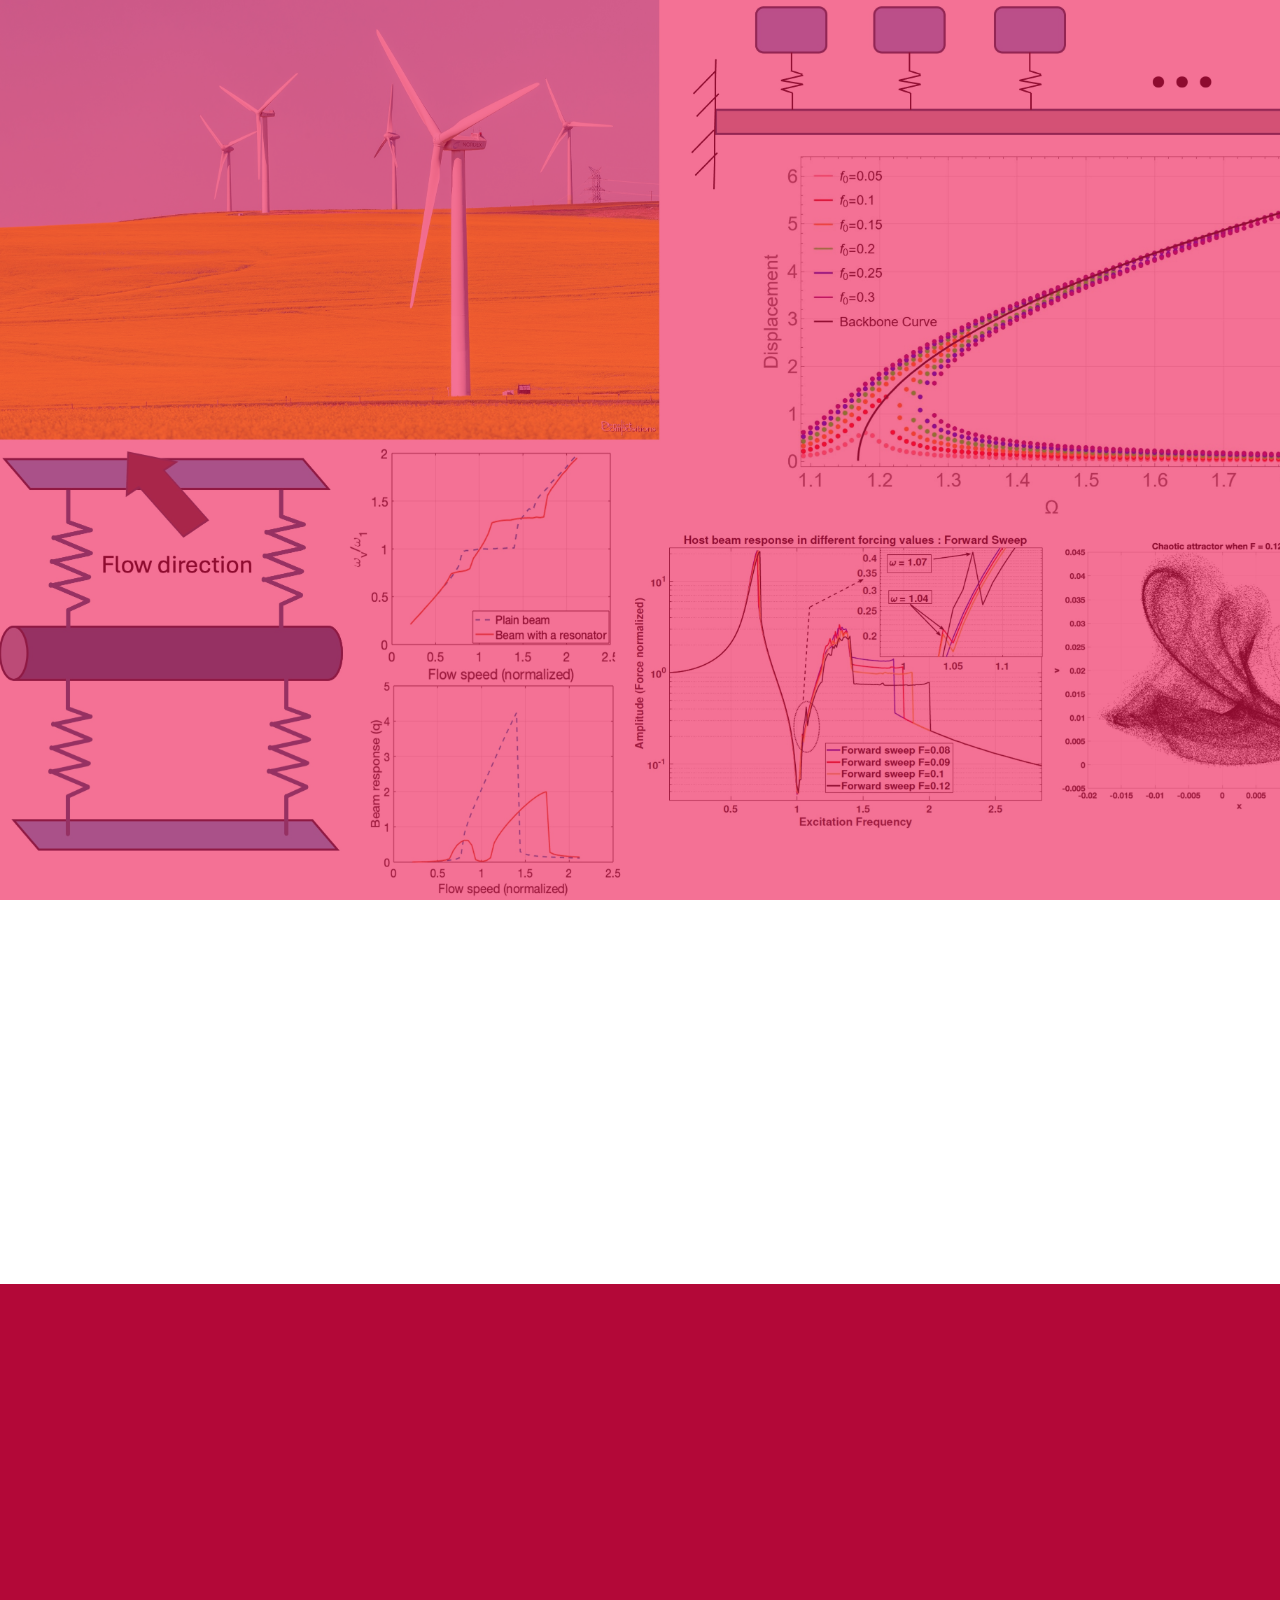
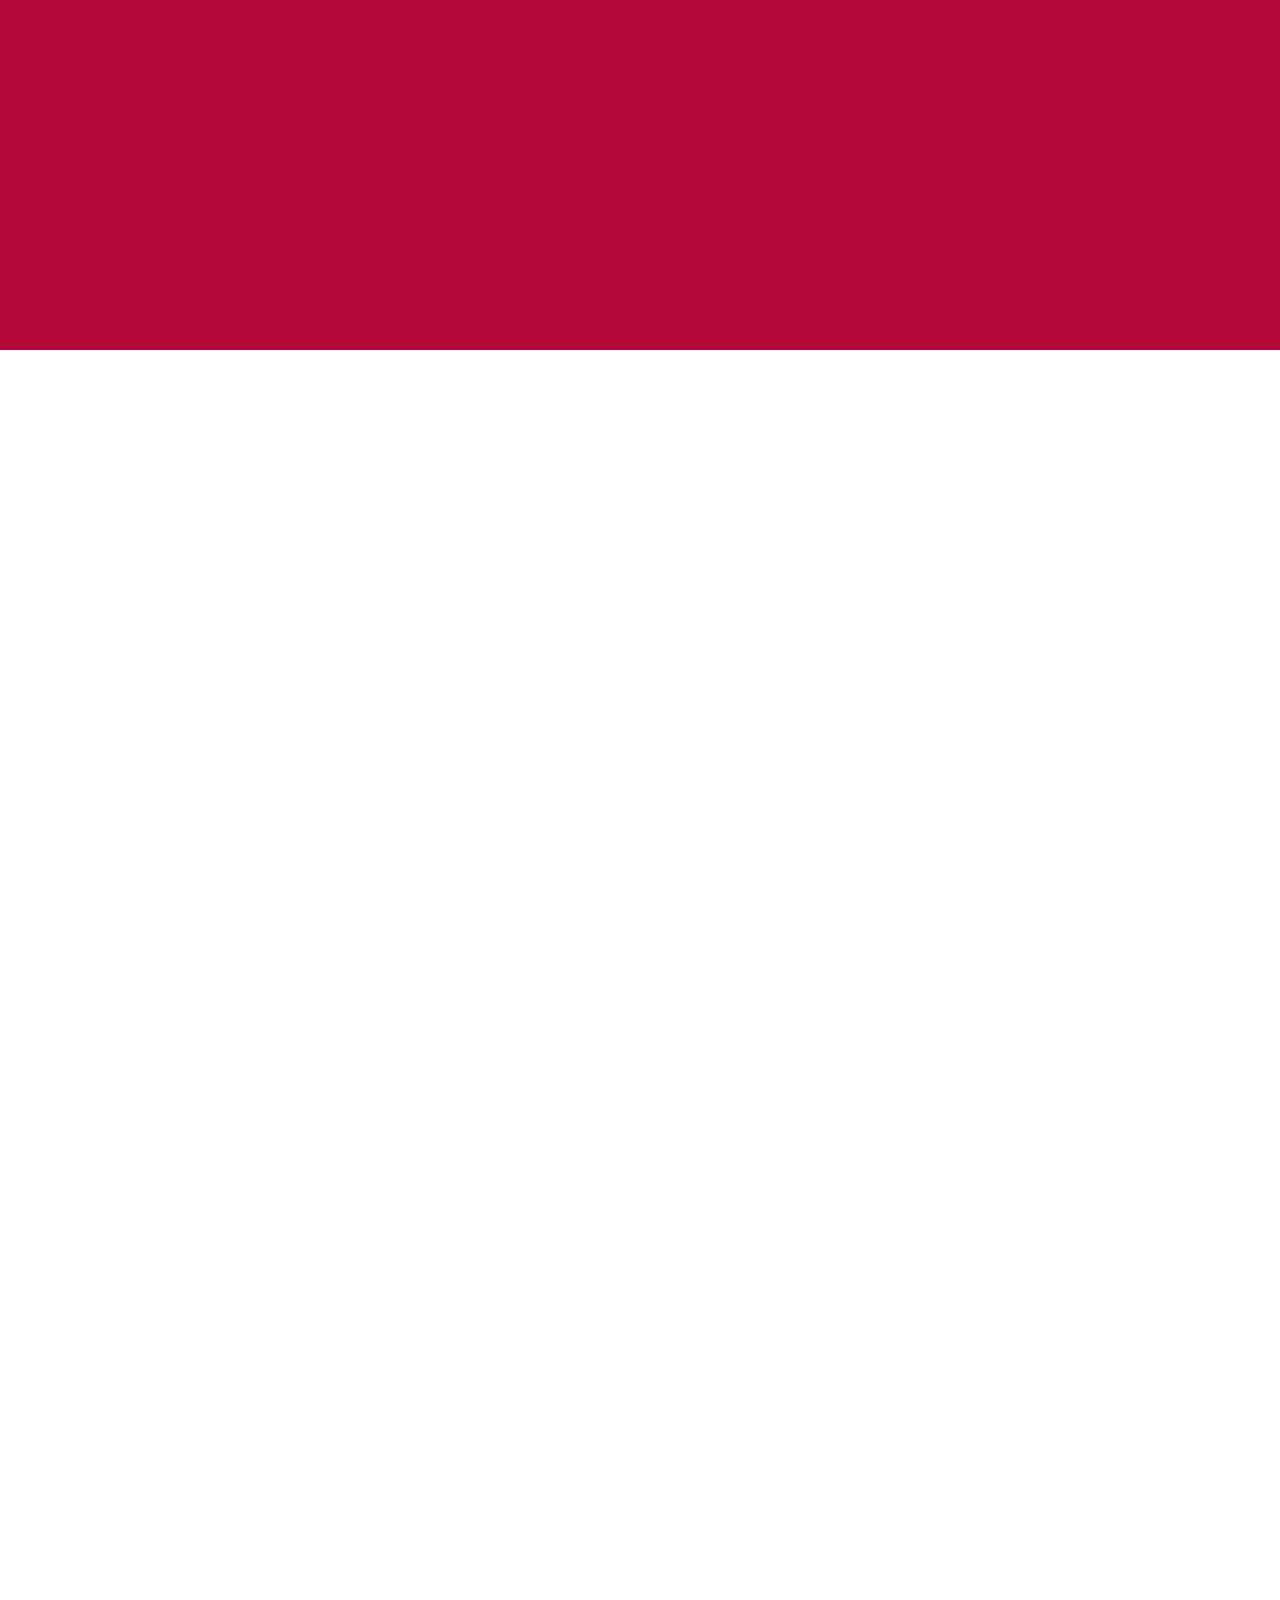
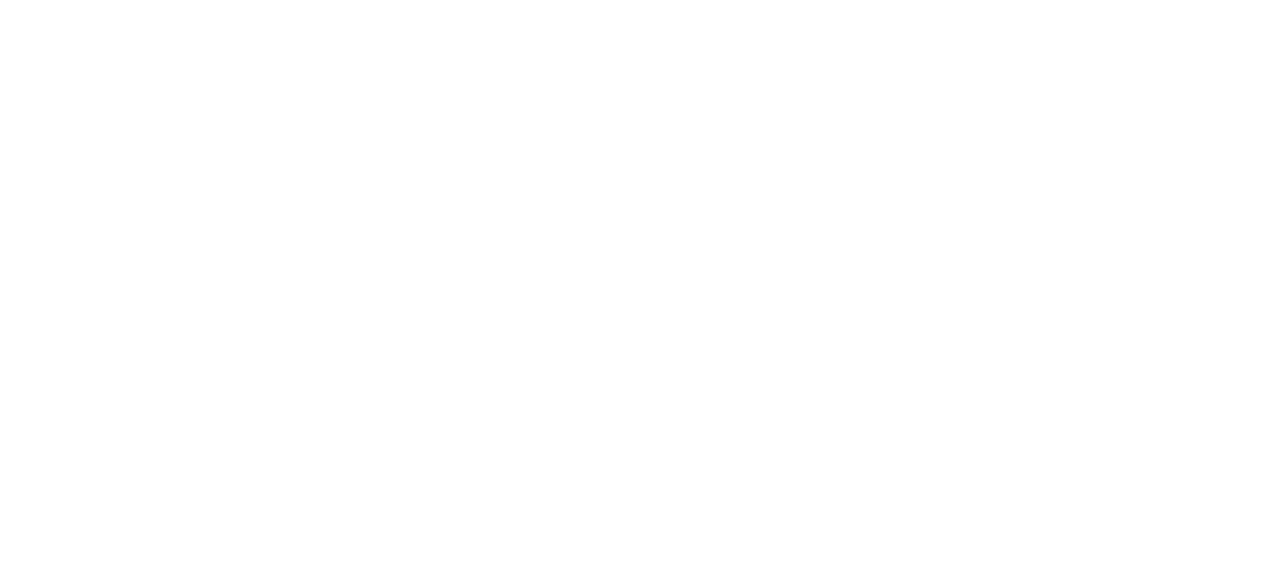
<file: index.html>
<!DOCTYPE HTML>
<html>
	<head>
	<meta charset="utf-8">
	<meta http-equiv="X-UA-Compatible" content="IE=edge">
	<title>Home &mdash; Acar Lab</title>
	<meta name="viewport" content="width=device-width, initial-scale=1">
	<meta name="description" content="Free HTML5 Website Template by freehtml5.co" />
	<meta name="keywords" content="free website templates, free html5, free template, free bootstrap, free website template, html5, css3, mobile first, responsive" />
	<meta name="author" content="freehtml5.co" />

	<!-- 
	//////////////////////////////////////////////////////

	FREE HTML5 TEMPLATE 
	DESIGNED & DEVELOPED by FreeHTML5.co
		
	Website: 		http://freehtml5.co/
	Email: 			info@freehtml5.co
	Twitter: 		http://twitter.com/fh5co
	Facebook: 		https://www.facebook.com/fh5co

	//////////////////////////////////////////////////////
	 -->

  	<!-- Facebook and Twitter integration -->
	<meta property="og:title" content=""/>
	<meta property="og:image" content=""/>
	<meta property="og:url" content=""/>
	<meta property="og:site_name" content=""/>
	<meta property="og:description" content=""/>
	<meta name="twitter:title" content="" />
	<meta name="twitter:image" content="" />
	<meta name="twitter:url" content="" />
	<meta name="twitter:card" content="" />

	<link href="https://fonts.googleapis.com/css?family=Space+Mono" rel="stylesheet">
	<link href="https://fonts.googleapis.com/css?family=Kaushan+Script" rel="stylesheet">
	
	<link rel="stylesheet" href="css/academicons.min.css"/>
	<link rel="stylesheet" href="css/fontawes/css/all.css"/>

	<!-- Animate.css -->
	<link rel="stylesheet" href="css/animate.css">
	<!-- Icomoon Icon Fonts-->
	<link rel="stylesheet" href="css/icomoon.css">
	<!-- Bootstrap  -->
	<link rel="stylesheet" href="css/bootstrap.css">

	<!-- Theme style  -->
	<link rel="stylesheet" href="css/style.css">

	<!-- Modernizr JS -->
	<script src="js/modernizr-2.6.2.min.js"></script>
	<!-- FOR IE9 below -->
	<!--[if lt IE 9]>
	<script src="js/respond.min.js"></script>
	<![endif]-->

	</head>
	<body>
		
	<div class="fh5co-loader"></div>
	
	<div id="page">	
	<header id="fh5co-header" class="fh5co-cover js-fullheight" role="banner" style="background-image:url(images/cover_bg_4.jpg);" data-stellar-background-ratio="0.5">
		<div class="overlay"></div>
		<div class="container">
			<div class="row">
				<div class="col-md-8 col-md-offset-2 text-center">
					<div class="display-t js-fullheight">
						<div class="display-tc js-fullheight animate-box" data-animate-effect="fadeIn">
							<div class="profile-thumb" style="background: url(images/WebsiteLogo4.jpg);"></div>
							<!--<h1><span>Gizem D. Acar, Ph.D.</span></h1>-->
							<h1><span> Nonlinear Dynamics and Vibrations Research </span></h1>
											<div class="col-md-8 col-md-offset-2 text-center fh5co-heading">
											<h2> </h2>
												<h2>Address: Carnegie Lab 213</h2>
				</div>
							<!-- <p>
								<ul class="fh5co-social-icons">
									<li><a href="https://scholar.google.com/citations?user=0_-xrzoAAAAJ&hl=en"><i class="ai ai-google-scholar ai-3x"></i></a></li>
									<li><a href="https://www.researchgate.net/profile/Gizem_Acar"><i class="ai ai-researchgate ai-3x"></i></a></li>	
									<li><a href="https://www.linkedin.com/in/gizem-d-acar-51b822b4"><i class="fab fa-linkedin-in"></i></a></li>			
								</ul>

							</p> -->
						</div>
					</div>
				</div>
			</div>
		</div>
	</header>
	
	
	<div id="fh5co-about" class="animate-box">
	<div class="container">
			<!-- <div class="row">
				<div class="col-md-8 col-md-offset-2 text-center fh5co-heading">
					<h2>About Me</h2>
				</div>
			</div> -->
			<div class="col-md-8 col-md-offset-2 text-center fh5co-heading">
				<h2><a href="people.html">Team</a></h2>
			</div>
		</div>
	</div>



	<div id="fh5co-work" class="fh5co-bg-dark">
		<div class="container">
			<div class="row animate-box">
				<div class="col-md-8 col-md-offset-2 text-center fh5co-heading">
					<h2>Research</h2>
				</div>
			</div>
			<div class="row">
				
				<div class="col-md-4 text-center col-padding animate-box">
					<a href="project2.html" class="work" style="background-image: url(images/Project2.jpg);">
						<div class="desc">
							<h3>Nonlinear Metamaterials</h3>
						</div>
					</a>
				</div>
				
				<div class="col-md-4 text-center col-padding animate-box">
					<a href="project3.html" class="work" style="background-image: url(images/Project3.jpg);">
						<div class="desc">
							<h3>Fluid-Structure Interactions</h3>
						</div>
					</a>
				</div>		

				<div class="col-md-4 text-center col-padding animate-box">
					<a href="project1.html" class="work" style="background-image: url(images/GAProject1.jpg);">
						<div class="desc">
							<h3>Wind-Energy Resiliency</h3>
						</div>
					</a>
				</div>

		

			</div>
		</div>
	</div>

	<div id="fh5co-about" class="animate-box">
		<div class="container">
			<!-- <div class="row">
				<div class="col-md-8 col-md-offset-2 text-center fh5co-heading">
					<h2>About Me</h2>
				</div>
			</div> -->
				<div class="col-md-8 col-md-offset-2 text-center fh5co-heading">
					<h2>News</h2>
					
				</div>
			
			<div class="row">

			</div>

			<h3> - Check out our new publication on <a href="https://www.sciencedirect.com/science/article/abs/pii/S0029801824035364">"Dynamics of a cylindrical beam subjected to simultaneous vortex induced vibration and base excitation"</a> published in the Ocean Engineering Journal.</h3>
			
			<h3> - Nisal Hettiarachchige presented his work on "Nonlinear Dynamics of a Metastructure Beam With Cubic Local Resonators" at the ASME IMECE 2024.</h3>
			
			<h3> - Sally Mangassa has received the Provost's Office Undergraduate Research Fund for 2024-2025. Congratulations Sally! </h3>
			
			<h3> - Bing Wu presented his work on "Programmable Metamaterials With Nonlinear Host Structures" at the ASME IDETC 2024.</h3>
			
			<h3> - Mahdi Yari presented his work on "Effect of Initial Conditions and Absorber Parameters on the Absorption of Vortex-Induced Vibrations" at the ASME IDETC 2024.</h3>

			<h3> - Sally Mangassa has been accepted to the 2024 Mechanical Engineering Summer Undergraduate Research Program. Congratulations Sally! </h3>
			
			<h3> - Prof. Acar is organizing the VIB 02 - Nonlinear Dynamics of Systems and Nonlinear Phenomena Symposium at the ASME IDETC 2024.</h3>
			<p> <a href="https://event.asme.org/IDETC-CIE">Submit your papers to the VIB 02!</a> Contact Prof. Acar if you have any questions. </p>
			
			<h3> - New Course Alert </h3>
			<p> Prof. Acar is teaching a new graduate course: ME 633 - Nonlinear Dynamics and Oscillations in Fall 2023.</p>
			
			<h3> - Mahdi Yari is awarded the Provost fellowship (2023). Congratulations Mahdi! </h3>
			
			<h3> - Bing Wu presented his work on "Dynamics of Nonlinear Blades Equipped With Locally Resonant Meta-Structures" at ASME IDETC 2023. </h3>
			
			<h3> - Funding News </h3>
			<p>Acar Lab and Stevens collaborators started a new project with the U.S. Army: "Resiliency of Energy Resources and Supply Chain for the Industrial Base".</p>
			
			<h3> -Bing Wu and Prof. Acar presented their work on wind turbine dynamics, and metastructures under rotation at ASME IMECE 2022. </h3>
			
			<h3> -Bing Wu is awarded the Provost fellowship (2022). Congratulations Bing! </h3>
			
			<h3> -Aashi Kulkarni and Sam Gavrilov have been accepted to the 2022 Mechanical Engineering Summer Undergraduate Research Program. Congratulations Aashi and Sam! </h3>
			
			<h3> -Prof. Acar is coordinating Women in ME 2021 meetings at Stevens. </h3>
			<p>Join us for ME Career Conversations on November 11, 2021. <a href="https://stevens.zoom.us/j/94180519633">Zoom Link</a> </p>
			<p>Any questions? Contact Prof. Acar at gizem.acar@stevens.edu.</p>
			
			<h3> -Aya Zaatreh has been accepted to the 2021 Innovation and Entrepreneurship Summer Scholars Program. Congratulations Aya! </h3>
			</div>
		</div>


	<div class="gototop js-top">
		<a href="#" class="js-gotop"><i class="icon-arrow-up22"></i></a>
	</div>
	
	<!-- jQuery -->
	<script src="js/jquery.min.js"></script>
	<!-- jQuery Easing -->
	<script src="js/jquery.easing.1.3.js"></script>
	<!-- Bootstrap -->
	<script src="js/bootstrap.min.js"></script>
	<!-- Waypoints -->
	<script src="js/jquery.waypoints.min.js"></script>
	<!-- Stellar Parallax -->
	<script src="js/jquery.stellar.min.js"></script>
	<!-- Easy PieChart -->
	<script src="js/jquery.easypiechart.min.js"></script>
	<!-- Google Map -->

	
	<!-- Main -->
	<script src="js/main.js"></script>

	</body>
</html>
</file>
<file: css/icomoon.css>
@font-face {
    font-family: 'icomoon';
    src:    url('fonts/icomoon.eot?1oniuf');
    src:    url('fonts/icomoon.eot?1oniuf#iefix') format('embedded-opentype'),
        url('fonts/icomoon.ttf?1oniuf') format('truetype'),
        url('fonts/icomoon.woff?1oniuf') format('woff'),
        url('fonts/icomoon.svg?1oniuf#icomoon') format('svg');
    font-weight: normal;
    font-style: normal;
}

[class^="icon-"], [class*=" icon-"] {
    /* use !important to prevent issues with browser extensions that change fonts */
    font-family: 'icomoon' !important;
    speak: none;
    font-style: normal;
    font-weight: normal;
    font-variant: normal;
    text-transform: none;
    line-height: 1;

    /* Better Font Rendering =========== */
    -webkit-font-smoothing: antialiased;
    -moz-osx-font-smoothing: grayscale;
}

.icon-mobile:before {
    content: "\e000";
}
.icon-laptop:before {
    content: "\e001";
}
.icon-desktop:before {
    content: "\e002";
}
.icon-tablet:before {
    content: "\e003";
}
.icon-phone:before {
    content: "\e004";
}
.icon-document:before {
    content: "\e005";
}
.icon-documents:before {
    content: "\e006";
}
.icon-search:before {
    content: "\e007";
}
.icon-clipboard:before {
    content: "\e008";
}
.icon-newspaper:before {
    content: "\e009";
}
.icon-notebook:before {
    content: "\e00a";
}
.icon-book-open:before {
    content: "\e00b";
}
.icon-browser:before {
    content: "\e00c";
}
.icon-calendar:before {
    content: "\e00d";
}
.icon-presentation:before {
    content: "\e00e";
}
.icon-picture:before {
    content: "\e00f";
}
.icon-pictures:before {
    content: "\e010";
}
.icon-video:before {
    content: "\e011";
}
.icon-camera:before {
    content: "\e012";
}
.icon-printer:before {
    content: "\e013";
}
.icon-toolbox:before {
    content: "\e014";
}
.icon-briefcase:before {
    content: "\e015";
}
.icon-wallet:before {
    content: "\e016";
}
.icon-gift:before {
    content: "\e017";
}
.icon-bargraph:before {
    content: "\e018";
}
.icon-grid:before {
    content: "\e019";
}
.icon-expand:before {
    content: "\e01a";
}
.icon-focus:before {
    content: "\e01b";
}
.icon-edit:before {
    content: "\e01c";
}
.icon-adjustments:before {
    content: "\e01d";
}
.icon-ribbon:before {
    content: "\e01e";
}
.icon-hourglass:before {
    content: "\e01f";
}
.icon-lock:before {
    content: "\e020";
}
.icon-megaphone:before {
    content: "\e021";
}
.icon-shield:before {
    content: "\e022";
}
.icon-trophy:before {
    content: "\e023";
}
.icon-flag:before {
    content: "\e024";
}
.icon-map:before {
    content: "\e025";
}
.icon-puzzle:before {
    content: "\e026";
}
.icon-basket:before {
    content: "\e027";
}
.icon-envelope:before {
    content: "\e028";
}
.icon-streetsign:before {
    content: "\e029";
}
.icon-telescope:before {
    content: "\e02a";
}
.icon-gears:before {
    content: "\e02b";
}
.icon-key:before {
    content: "\e02c";
}
.icon-paperclip:before {
    content: "\e02d";
}
.icon-attachment:before {
    content: "\e02e";
}
.icon-pricetags:before {
    content: "\e02f";
}
.icon-lightbulb:before {
    content: "\e030";
}
.icon-layers:before {
    content: "\e031";
}
.icon-pencil:before {
    content: "\e032";
}
.icon-tools:before {
    content: "\e033";
}
.icon-tools-2:before {
    content: "\e034";
}
.icon-scissors:before {
    content: "\e035";
}
.icon-paintbrush:before {
    content: "\e036";
}
.icon-magnifying-glass:before {
    content: "\e037";
}
.icon-circle-compass:before {
    content: "\e038";
}
.icon-linegraph:before {
    content: "\e039";
}
.icon-mic:before {
    content: "\e03a";
}
.icon-strategy:before {
    content: "\e03b";
}
.icon-beaker:before {
    content: "\e03c";
}
.icon-caution:before {
    content: "\e03d";
}
.icon-recycle:before {
    content: "\e03e";
}
.icon-anchor:before {
    content: "\e03f";
}
.icon-profile-male:before {
    content: "\e040";
}
.icon-profile-female:before {
    content: "\e041";
}
.icon-bike:before {
    content: "\e042";
}
.icon-wine:before {
    content: "\e043";
}
.icon-hotairballoon:before {
    content: "\e044";
}
.icon-globe:before {
    content: "\e045";
}
.icon-genius:before {
    content: "\e046";
}
.icon-map-pin:before {
    content: "\e047";
}
.icon-dial:before {
    content: "\e048";
}
.icon-chat:before {
    content: "\e049";
}
.icon-heart:before {
    content: "\e04a";
}
.icon-cloud:before {
    content: "\e04b";
}
.icon-upload:before {
    content: "\e04c";
}
.icon-download:before {
    content: "\e04d";
}
.icon-target:before {
    content: "\e04e";
}
.icon-hazardous:before {
    content: "\e04f";
}
.icon-piechart:before {
    content: "\e050";
}
.icon-speedometer:before {
    content: "\e051";
}
.icon-global:before {
    content: "\e052";
}
.icon-compass:before {
    content: "\e053";
}
.icon-lifesaver:before {
    content: "\e054";
}
.icon-clock:before {
    content: "\e055";
}
.icon-aperture:before {
    content: "\e056";
}
.icon-quote:before {
    content: "\e057";
}
.icon-scope:before {
    content: "\e058";
}
.icon-alarmclock:before {
    content: "\e059";
}
.icon-refresh:before {
    content: "\e05a";
}
.icon-happy:before {
    content: "\e05b";
}
.icon-sad:before {
    content: "\e05c";
}
.icon-facebook:before {
    content: "\e05d";
}
.icon-twitter:before {
    content: "\e05e";
}
.icon-googleplus:before {
    content: "\e05f";
}
.icon-rss:before {
    content: "\e060";
}
.icon-tumblr:before {
    content: "\e061";
}
.icon-linkedin:before {
    content: "\e062";
}
.icon-dribbble:before {
    content: "\e063";
}
.icon-box2:before {
    content: "\ea82";
}
.icon-write:before {
    content: "\ea83";
}
.icon-clock2:before {
    content: "\ea84";
}
.icon-reply2:before {
    content: "\ea85";
}
.icon-reply-all2:before {
    content: "\ea86";
}
.icon-forward2:before {
    content: "\ea87";
}
.icon-flag2:before {
    content: "\ea88";
}
.icon-search2:before {
    content: "\ea89";
}
.icon-trash2:before {
    content: "\ea8a";
}
.icon-envelope2:before {
    content: "\ea8b";
}
.icon-bubble:before {
    content: "\ea8c";
}
.icon-bubbles:before {
    content: "\ea8d";
}
.icon-user2:before {
    content: "\ea8e";
}
.icon-users2:before {
    content: "\ea8f";
}
.icon-cloud2:before {
    content: "\ea90";
}
.icon-download2:before {
    content: "\ea91";
}
.icon-upload2:before {
    content: "\ea92";
}
.icon-rain:before {
    content: "\ea93";
}
.icon-sun:before {
    content: "\ea94";
}
.icon-moon2:before {
    content: "\ea95";
}
.icon-bell2:before {
    content: "\ea96";
}
.icon-folder2:before {
    content: "\ea97";
}
.icon-pin2:before {
    content: "\ea98";
}
.icon-sound2:before {
    content: "\ea99";
}
.icon-microphone:before {
    content: "\ea9a";
}
.icon-camera2:before {
    content: "\ea9b";
}
.icon-image2:before {
    content: "\ea9c";
}
.icon-cog2:before {
    content: "\ea9d";
}
.icon-calendar2:before {
    content: "\ea9e";
}
.icon-book2:before {
    content: "\ea9f";
}
.icon-map-marker:before {
    content: "\eaa0";
}
.icon-store:before {
    content: "\eaa1";
}
.icon-support:before {
    content: "\eaa2";
}
.icon-tag2:before {
    content: "\eaa3";
}
.icon-heart2:before {
    content: "\eaa4";
}
.icon-video-camera:before {
    content: "\eaa5";
}
.icon-trophy2:before {
    content: "\eaa6";
}
.icon-cart:before {
    content: "\eaa7";
}
.icon-eye2:before {
    content: "\eaa8";
}
.icon-cancel:before {
    content: "\eaa9";
}
.icon-chart:before {
    content: "\eaaa";
}
.icon-target2:before {
    content: "\eaab";
}
.icon-printer2:before {
    content: "\eaac";
}
.icon-location2:before {
    content: "\eaad";
}
.icon-bookmark2:before {
    content: "\eaae";
}
.icon-monitor:before {
    content: "\eaaf";
}
.icon-cross2:before {
    content: "\eab0";
}
.icon-plus2:before {
    content: "\eab1";
}
.icon-left:before {
    content: "\eab2";
}
.icon-up:before {
    content: "\eab3";
}
.icon-browser2:before {
    content: "\eab4";
}
.icon-windows:before {
    content: "\eab5";
}
.icon-switch2:before {
    content: "\eab6";
}
.icon-dashboard:before {
    content: "\eab7";
}
.icon-play:before {
    content: "\eab8";
}
.icon-fast-forward:before {
    content: "\eab9";
}
.icon-next:before {
    content: "\eaba";
}
.icon-refresh2:before {
    content: "\eabb";
}
.icon-film:before {
    content: "\eabc";
}
.icon-home2:before {
    content: "\eabd";
}
.icon-add-to-list:before {
    content: "\e901";
}
.icon-classic-computer:before {
    content: "\e902";
}
.icon-controller-fast-backward:before {
    content: "\e903";
}
.icon-creative-commons-attribution:before {
    content: "\e904";
}
.icon-creative-commons-noderivs:before {
    content: "\e905";
}
.icon-creative-commons-noncommercial-eu:before {
    content: "\e906";
}
.icon-creative-commons-noncommercial-us:before {
    content: "\e907";
}
.icon-creative-commons-public-domain:before {
    content: "\e908";
}
.icon-creative-commons-remix:before {
    content: "\e909";
}
.icon-creative-commons-share:before {
    content: "\e90a";
}
.icon-creative-commons-sharealike:before {
    content: "\e90b";
}
.icon-creative-commons:before {
    content: "\e90c";
}
.icon-document-landscape:before {
    content: "\e90d";
}
.icon-remove-user:before {
    content: "\e90e";
}
.icon-warning:before {
    content: "\e90f";
}
.icon-arrow-bold-down:before {
    content: "\e910";
}
.icon-arrow-bold-left:before {
    content: "\e911";
}
.icon-arrow-bold-right:before {
    content: "\e912";
}
.icon-arrow-bold-up:before {
    content: "\e913";
}
.icon-arrow-down:before {
    content: "\e914";
}
.icon-arrow-left:before {
    content: "\e915";
}
.icon-arrow-long-down:before {
    content: "\e916";
}
.icon-arrow-long-left:before {
    content: "\e917";
}
.icon-arrow-long-right:before {
    content: "\e918";
}
.icon-arrow-long-up:before {
    content: "\e919";
}
.icon-arrow-right:before {
    content: "\e91a";
}
.icon-arrow-up:before {
    content: "\e91b";
}
.icon-arrow-with-circle-down:before {
    content: "\e91c";
}
.icon-arrow-with-circle-left:before {
    content: "\e91d";
}
.icon-arrow-with-circle-right:before {
    content: "\e91e";
}
.icon-arrow-with-circle-up:before {
    content: "\e91f";
}
.icon-bookmark:before {
    content: "\e920";
}
.icon-bookmarks:before {
    content: "\e921";
}
.icon-chevron-down:before {
    content: "\e922";
}
.icon-chevron-left:before {
    content: "\e923";
}
.icon-chevron-right:before {
    content: "\e924";
}
.icon-chevron-small-down:before {
    content: "\e925";
}
.icon-chevron-small-left:before {
    content: "\e926";
}
.icon-chevron-small-right:before {
    content: "\e927";
}
.icon-chevron-small-up:before {
    content: "\e928";
}
.icon-chevron-thin-down:before {
    content: "\e929";
}
.icon-chevron-thin-left:before {
    content: "\e92a";
}
.icon-chevron-thin-right:before {
    content: "\e92b";
}
.icon-chevron-thin-up:before {
    content: "\e92c";
}
.icon-chevron-up:before {
    content: "\e92d";
}
.icon-chevron-with-circle-down:before {
    content: "\e92e";
}
.icon-chevron-with-circle-left:before {
    content: "\e92f";
}
.icon-chevron-with-circle-right:before {
    content: "\e930";
}
.icon-chevron-with-circle-up:before {
    content: "\e931";
}
.icon-cloud3:before {
    content: "\e932";
}
.icon-controller-fast-forward:before {
    content: "\e933";
}
.icon-controller-jump-to-start:before {
    content: "\e934";
}
.icon-controller-next:before {
    content: "\e935";
}
.icon-controller-paus:before {
    content: "\e936";
}
.icon-controller-play:before {
    content: "\e937";
}
.icon-controller-record:before {
    content: "\e938";
}
.icon-controller-stop:before {
    content: "\e939";
}
.icon-controller-volume:before {
    content: "\e93a";
}
.icon-dot-single:before {
    content: "\e93b";
}
.icon-dots-three-horizontal:before {
    content: "\e93c";
}
.icon-dots-three-vertical:before {
    content: "\e93d";
}
.icon-dots-two-horizontal:before {
    content: "\e93e";
}
.icon-dots-two-vertical:before {
    content: "\e93f";
}
.icon-download3:before {
    content: "\e940";
}
.icon-emoji-flirt:before {
    content: "\e941";
}
.icon-flow-branch:before {
    content: "\e942";
}
.icon-flow-cascade:before {
    content: "\e943";
}
.icon-flow-line:before {
    content: "\e944";
}
.icon-flow-parallel:before {
    content: "\e945";
}
.icon-flow-tree:before {
    content: "\e946";
}
.icon-install:before {
    content: "\e947";
}
.icon-layers2:before {
    content: "\e948";
}
.icon-open-book:before {
    content: "\e949";
}
.icon-resize-100:before {
    content: "\e94a";
}
.icon-resize-full-screen:before {
    content: "\e94b";
}
.icon-save:before {
    content: "\e94c";
}
.icon-select-arrows:before {
    content: "\e94d";
}
.icon-sound-mute:before {
    content: "\e94e";
}
.icon-sound:before {
    content: "\e94f";
}
.icon-trash:before {
    content: "\e950";
}
.icon-triangle-down:before {
    content: "\e951";
}
.icon-triangle-left:before {
    content: "\e952";
}
.icon-triangle-right:before {
    content: "\e953";
}
.icon-triangle-up:before {
    content: "\e954";
}
.icon-uninstall:before {
    content: "\e955";
}
.icon-upload-to-cloud:before {
    content: "\e956";
}
.icon-upload3:before {
    content: "\e957";
}
.icon-add-user:before {
    content: "\e958";
}
.icon-address:before {
    content: "\e959";
}
.icon-adjust:before {
    content: "\e95a";
}
.icon-air:before {
    content: "\e95b";
}
.icon-aircraft-landing:before {
    content: "\e95c";
}
.icon-aircraft-take-off:before {
    content: "\e95d";
}
.icon-aircraft:before {
    content: "\e95e";
}
.icon-align-bottom:before {
    content: "\e95f";
}
.icon-align-horizontal-middle:before {
    content: "\e960";
}
.icon-align-left:before {
    content: "\e961";
}
.icon-align-right:before {
    content: "\e962";
}
.icon-align-top:before {
    content: "\e963";
}
.icon-align-vertical-middle:before {
    content: "\e964";
}
.icon-archive:before {
    content: "\e965";
}
.icon-area-graph:before {
    content: "\e966";
}
.icon-attachment2:before {
    content: "\e967";
}
.icon-awareness-ribbon:before {
    content: "\e968";
}
.icon-back-in-time:before {
    content: "\e969";
}
.icon-back:before {
    content: "\e96a";
}
.icon-bar-graph:before {
    content: "\e96b";
}
.icon-battery:before {
    content: "\e96c";
}
.icon-beamed-note:before {
    content: "\e96d";
}
.icon-bell:before {
    content: "\e96e";
}
.icon-blackboard:before {
    content: "\e96f";
}
.icon-block:before {
    content: "\e970";
}
.icon-book:before {
    content: "\e971";
}
.icon-bowl:before {
    content: "\e972";
}
.icon-box:before {
    content: "\e973";
}
.icon-briefcase2:before {
    content: "\e974";
}
.icon-browser3:before {
    content: "\e975";
}
.icon-brush:before {
    content: "\e976";
}
.icon-bucket:before {
    content: "\e977";
}
.icon-cake:before {
    content: "\e978";
}
.icon-calculator:before {
    content: "\e979";
}
.icon-calendar3:before {
    content: "\e97a";
}
.icon-camera3:before {
    content: "\e97b";
}
.icon-ccw:before {
    content: "\e97c";
}
.icon-chat2:before {
    content: "\e97d";
}
.icon-check:before {
    content: "\e97e";
}
.icon-circle-with-cross:before {
    content: "\e97f";
}
.icon-circle-with-minus:before {
    content: "\e980";
}
.icon-circle-with-plus:before {
    content: "\e981";
}
.icon-circle:before {
    content: "\e982";
}
.icon-circular-graph:before {
    content: "\e983";
}
.icon-clapperboard:before {
    content: "\e984";
}
.icon-clipboard2:before {
    content: "\e985";
}
.icon-clock3:before {
    content: "\e986";
}
.icon-code:before {
    content: "\e987";
}
.icon-cog:before {
    content: "\e988";
}
.icon-colours:before {
    content: "\e989";
}
.icon-compass2:before {
    content: "\e98a";
}
.icon-copy:before {
    content: "\e98b";
}
.icon-credit-card:before {
    content: "\e98c";
}
.icon-credit:before {
    content: "\e98d";
}
.icon-cross:before {
    content: "\e98e";
}
.icon-cup:before {
    content: "\e98f";
}
.icon-cw:before {
    content: "\e990";
}
.icon-cycle:before {
    content: "\e991";
}
.icon-database:before {
    content: "\e992";
}
.icon-dial-pad:before {
    content: "\e993";
}
.icon-direction:before {
    content: "\e994";
}
.icon-document2:before {
    content: "\e995";
}
.icon-documents2:before {
    content: "\e996";
}
.icon-drink:before {
    content: "\e997";
}
.icon-drive:before {
    content: "\e998";
}
.icon-drop:before {
    content: "\e999";
}
.icon-edit2:before {
    content: "\e99a";
}
.icon-email:before {
    content: "\e99b";
}
.icon-emoji-happy:before {
    content: "\e99c";
}
.icon-emoji-neutral:before {
    content: "\e99d";
}
.icon-emoji-sad:before {
    content: "\e99e";
}
.icon-erase:before {
    content: "\e99f";
}
.icon-eraser:before {
    content: "\e9a0";
}
.icon-export:before {
    content: "\e9a1";
}
.icon-eye:before {
    content: "\e9a2";
}
.icon-feather:before {
    content: "\e9a3";
}
.icon-flag3:before {
    content: "\e9a4";
}
.icon-flash:before {
    content: "\e9a5";
}
.icon-flashlight:before {
    content: "\e9a6";
}
.icon-flat-brush:before {
    content: "\e9a7";
}
.icon-folder-images:before {
    content: "\e9a8";
}
.icon-folder-music:before {
    content: "\e9a9";
}
.icon-folder-video:before {
    content: "\e9aa";
}
.icon-folder:before {
    content: "\e9ab";
}
.icon-forward:before {
    content: "\e9ac";
}
.icon-funnel:before {
    content: "\e9ad";
}
.icon-game-controller:before {
    content: "\e9ae";
}
.icon-gauge:before {
    content: "\e9af";
}
.icon-globe2:before {
    content: "\e9b0";
}
.icon-graduation-cap:before {
    content: "\e9b1";
}
.icon-grid2:before {
    content: "\e9b2";
}
.icon-hair-cross:before {
    content: "\e9b3";
}
.icon-hand:before {
    content: "\e9b4";
}
.icon-heart-outlined:before {
    content: "\e9b5";
}
.icon-heart3:before {
    content: "\e9b6";
}
.icon-help-with-circle:before {
    content: "\e9b7";
}
.icon-help:before {
    content: "\e9b8";
}
.icon-home:before {
    content: "\e9b9";
}
.icon-hour-glass:before {
    content: "\e9ba";
}
.icon-image-inverted:before {
    content: "\e9bb";
}
.icon-image:before {
    content: "\e9bc";
}
.icon-images:before {
    content: "\e9bd";
}
.icon-inbox:before {
    content: "\e9be";
}
.icon-infinity:before {
    content: "\e9bf";
}
.icon-info-with-circle:before {
    content: "\e9c0";
}
.icon-info:before {
    content: "\e9c1";
}
.icon-key2:before {
    content: "\e9c2";
}
.icon-keyboard:before {
    content: "\e9c3";
}
.icon-lab-flask:before {
    content: "\e9c4";
}
.icon-landline:before {
    content: "\e9c5";
}
.icon-language:before {
    content: "\e9c6";
}
.icon-laptop2:before {
    content: "\e9c7";
}
.icon-leaf:before {
    content: "\e9c8";
}
.icon-level-down:before {
    content: "\e9c9";
}
.icon-level-up:before {
    content: "\e9ca";
}
.icon-lifebuoy:before {
    content: "\e9cb";
}
.icon-light-bulb:before {
    content: "\e9cc";
}
.icon-light-down:before {
    content: "\e9cd";
}
.icon-light-up:before {
    content: "\e9ce";
}
.icon-line-graph:before {
    content: "\e9cf";
}
.icon-link:before {
    content: "\e9d0";
}
.icon-list:before {
    content: "\e9d1";
}
.icon-location-pin:before {
    content: "\e9d2";
}
.icon-location:before {
    content: "\e9d3";
}
.icon-lock-open:before {
    content: "\e9d4";
}
.icon-lock2:before {
    content: "\e9d5";
}
.icon-log-out:before {
    content: "\e9d6";
}
.icon-login:before {
    content: "\e9d7";
}
.icon-loop:before {
    content: "\e9d8";
}
.icon-magnet:before {
    content: "\e9d9";
}
.icon-magnifying-glass2:before {
    content: "\e9da";
}
.icon-mail:before {
    content: "\e9db";
}
.icon-man:before {
    content: "\e9dc";
}
.icon-map2:before {
    content: "\e9dd";
}
.icon-mask:before {
    content: "\e9de";
}
.icon-medal:before {
    content: "\e9df";
}
.icon-megaphone2:before {
    content: "\e9e0";
}
.icon-menu:before {
    content: "\e9e1";
}
.icon-message:before {
    content: "\e9e2";
}
.icon-mic2:before {
    content: "\e9e3";
}
.icon-minus:before {
    content: "\e9e4";
}
.icon-mobile2:before {
    content: "\e9e5";
}
.icon-modern-mic:before {
    content: "\e9e6";
}
.icon-moon:before {
    content: "\e9e7";
}
.icon-mouse:before {
    content: "\e9e8";
}
.icon-music:before {
    content: "\e9e9";
}
.icon-network:before {
    content: "\e9ea";
}
.icon-new-message:before {
    content: "\e9eb";
}
.icon-new:before {
    content: "\e9ec";
}
.icon-news:before {
    content: "\e9ed";
}
.icon-note:before {
    content: "\e9ee";
}
.icon-notification:before {
    content: "\e9ef";
}
.icon-old-mobile:before {
    content: "\e9f0";
}
.icon-old-phone:before {
    content: "\e9f1";
}
.icon-palette:before {
    content: "\e9f2";
}
.icon-paper-plane:before {
    content: "\e9f3";
}
.icon-pencil2:before {
    content: "\e9f4";
}
.icon-phone2:before {
    content: "\e9f5";
}
.icon-pie-chart:before {
    content: "\e9f6";
}
.icon-pin:before {
    content: "\e9f7";
}
.icon-plus:before {
    content: "\e9f8";
}
.icon-popup:before {
    content: "\e9f9";
}
.icon-power-plug:before {
    content: "\e9fa";
}
.icon-price-ribbon:before {
    content: "\e9fb";
}
.icon-price-tag:before {
    content: "\e9fc";
}
.icon-print:before {
    content: "\e9fd";
}
.icon-progress-empty:before {
    content: "\e9fe";
}
.icon-progress-full:before {
    content: "\e9ff";
}
.icon-progress-one:before {
    content: "\ea00";
}
.icon-progress-two:before {
    content: "\ea01";
}
.icon-publish:before {
    content: "\ea02";
}
.icon-quote2:before {
    content: "\ea03";
}
.icon-radio:before {
    content: "\ea04";
}
.icon-reply-all:before {
    content: "\ea05";
}
.icon-reply:before {
    content: "\ea06";
}
.icon-retweet:before {
    content: "\ea07";
}
.icon-rocket:before {
    content: "\ea08";
}
.icon-round-brush:before {
    content: "\ea09";
}
.icon-rss2:before {
    content: "\ea0a";
}
.icon-ruler:before {
    content: "\ea0b";
}
.icon-scissors2:before {
    content: "\ea0c";
}
.icon-share-alternitive:before {
    content: "\ea0d";
}
.icon-share:before {
    content: "\ea0e";
}
.icon-shareable:before {
    content: "\ea0f";
}
.icon-shield2:before {
    content: "\ea10";
}
.icon-shop:before {
    content: "\ea11";
}
.icon-shopping-bag:before {
    content: "\ea12";
}
.icon-shopping-basket:before {
    content: "\ea13";
}
.icon-shopping-cart:before {
    content: "\ea14";
}
.icon-shuffle:before {
    content: "\ea15";
}
.icon-signal:before {
    content: "\ea16";
}
.icon-sound-mix:before {
    content: "\ea17";
}
.icon-sports-club:before {
    content: "\ea18";
}
.icon-spreadsheet:before {
    content: "\ea19";
}
.icon-squared-cross:before {
    content: "\ea1a";
}
.icon-squared-minus:before {
    content: "\ea1b";
}
.icon-squared-plus:before {
    content: "\ea1c";
}
.icon-star-outlined:before {
    content: "\ea1d";
}
.icon-star:before {
    content: "\ea1e";
}
.icon-stopwatch:before {
    content: "\ea1f";
}
.icon-suitcase:before {
    content: "\ea20";
}
.icon-swap:before {
    content: "\ea21";
}
.icon-sweden:before {
    content: "\ea22";
}
.icon-switch:before {
    content: "\ea23";
}
.icon-tablet2:before {
    content: "\ea24";
}
.icon-tag:before {
    content: "\ea25";
}
.icon-text-document-inverted:before {
    content: "\ea26";
}
.icon-text-document:before {
    content: "\ea27";
}
.icon-text:before {
    content: "\ea28";
}
.icon-thermometer:before {
    content: "\ea29";
}
.icon-thumbs-down:before {
    content: "\ea2a";
}
.icon-thumbs-up:before {
    content: "\ea2b";
}
.icon-thunder-cloud:before {
    content: "\ea2c";
}
.icon-ticket:before {
    content: "\ea2d";
}
.icon-time-slot:before {
    content: "\ea2e";
}
.icon-tools2:before {
    content: "\ea2f";
}
.icon-traffic-cone:before {
    content: "\ea30";
}
.icon-tree:before {
    content: "\ea31";
}
.icon-trophy3:before {
    content: "\ea32";
}
.icon-tv:before {
    content: "\ea33";
}
.icon-typing:before {
    content: "\ea34";
}
.icon-unread:before {
    content: "\ea35";
}
.icon-untag:before {
    content: "\ea36";
}
.icon-user:before {
    content: "\ea37";
}
.icon-users:before {
    content: "\ea38";
}
.icon-v-card:before {
    content: "\ea39";
}
.icon-video2:before {
    content: "\ea3a";
}
.icon-vinyl:before {
    content: "\ea3b";
}
.icon-voicemail:before {
    content: "\ea3c";
}
.icon-wallet2:before {
    content: "\ea3d";
}
.icon-water:before {
    content: "\ea3e";
}
.icon-500px-with-circle:before {
    content: "\ea3f";
}
.icon-500px:before {
    content: "\ea40";
}
.icon-basecamp:before {
    content: "\ea41";
}
.icon-behance:before {
    content: "\ea42";
}
.icon-creative-cloud:before {
    content: "\ea43";
}
.icon-dropbox:before {
    content: "\ea44";
}
.icon-evernote:before {
    content: "\ea45";
}
.icon-flattr:before {
    content: "\ea46";
}
.icon-foursquare:before {
    content: "\ea47";
}
.icon-google-drive:before {
    content: "\ea48";
}
.icon-google-hangouts:before {
    content: "\ea49";
}
.icon-grooveshark:before {
    content: "\ea4a";
}
.icon-icloud:before {
    content: "\ea4b";
}
.icon-mixi:before {
    content: "\ea4c";
}
.icon-onedrive:before {
    content: "\ea4d";
}
.icon-paypal:before {
    content: "\ea4e";
}
.icon-picasa:before {
    content: "\ea4f";
}
.icon-qq:before {
    content: "\ea50";
}
.icon-rdio-with-circle:before {
    content: "\ea51";
}
.icon-renren:before {
    content: "\ea52";
}
.icon-scribd:before {
    content: "\ea53";
}
.icon-sina-weibo:before {
    content: "\ea54";
}
.icon-skype-with-circle:before {
    content: "\ea55";
}
.icon-skype:before {
    content: "\ea56";
}
.icon-slideshare:before {
    content: "\ea57";
}
.icon-smashing:before {
    content: "\ea58";
}
.icon-soundcloud:before {
    content: "\ea59";
}
.icon-spotify-with-circle:before {
    content: "\ea5a";
}
.icon-spotify:before {
    content: "\ea5b";
}
.icon-swarm:before {
    content: "\ea5c";
}
.icon-vine-with-circle:before {
    content: "\ea5d";
}
.icon-vine:before {
    content: "\ea5e";
}
.icon-vk-alternitive:before {
    content: "\ea5f";
}
.icon-vk-with-circle:before {
    content: "\ea60";
}
.icon-vk:before {
    content: "\ea61";
}
.icon-xing-with-circle:before {
    content: "\ea62";
}
.icon-xing:before {
    content: "\ea63";
}
.icon-yelp:before {
    content: "\ea64";
}
.icon-dribbble-with-circle:before {
    content: "\ea65";
}
.icon-dribbble2:before {
    content: "\ea66";
}
.icon-facebook-with-circle:before {
    content: "\ea67";
}
.icon-facebook2:before {
    content: "\ea68";
}
.icon-flickr-with-circle:before {
    content: "\ea69";
}
.icon-flickr:before {
    content: "\ea6a";
}
.icon-github-with-circle:before {
    content: "\ea6b";
}
.icon-github:before {
    content: "\ea6c";
}
.icon-google-with-circle:before {
    content: "\ea6d";
}
.icon-google:before {
    content: "\ea6e";
}
.icon-instagram-with-circle:before {
    content: "\ea6f";
}
.icon-instagram:before {
    content: "\ea70";
}
.icon-lastfm-with-circle:before {
    content: "\ea71";
}
.icon-lastfm:before {
    content: "\ea72";
}
.icon-linkedin-with-circle:before {
    content: "\ea73";
}
.icon-linkedin2:before {
    content: "\ea74";
}
.icon-pinterest-with-circle:before {
    content: "\ea75";
}
.icon-pinterest:before {
    content: "\ea76";
}
.icon-rdio:before {
    content: "\ea77";
}
.icon-stumbleupon-with-circle:before {
    content: "\ea78";
}
.icon-stumbleupon:before {
    content: "\ea79";
}
.icon-tumblr-with-circle:before {
    content: "\ea7a";
}
.icon-tumblr2:before {
    content: "\ea7b";
}
.icon-twitter-with-circle:before {
    content: "\ea7c";
}
.icon-twitter2:before {
    content: "\ea7d";
}
.icon-vimeo-with-circle:before {
    content: "\ea7e";
}
.icon-vimeo:before {
    content: "\ea7f";
}
.icon-youtube-with-circle:before {
    content: "\ea80";
}
.icon-youtube:before {
    content: "\ea81";
}
.icon-home3:before {
    content: "\eabe";
}
.icon-home22:before {
    content: "\eabf";
}
.icon-home32:before {
    content: "\eac0";
}
.icon-office:before {
    content: "\eac1";
}
.icon-newspaper2:before {
    content: "\eac2";
}
.icon-pencil3:before {
    content: "\eac3";
}
.icon-pencil22:before {
    content: "\eac4";
}
.icon-quill:before {
    content: "\eac5";
}
.icon-pen:before {
    content: "\eac6";
}
.icon-blog:before {
    content: "\eac7";
}
.icon-eyedropper:before {
    content: "\eac8";
}
.icon-droplet:before {
    content: "\eac9";
}
.icon-paint-format:before {
    content: "\eaca";
}
.icon-image3:before {
    content: "\eacb";
}
.icon-images2:before {
    content: "\eacc";
}
.icon-camera4:before {
    content: "\eacd";
}
.icon-headphones:before {
    content: "\eace";
}
.icon-music2:before {
    content: "\eacf";
}
.icon-play2:before {
    content: "\ead0";
}
.icon-film2:before {
    content: "\ead1";
}
.icon-video-camera2:before {
    content: "\ead2";
}
.icon-dice:before {
    content: "\ead3";
}
.icon-pacman:before {
    content: "\ead4";
}
.icon-spades:before {
    content: "\ead5";
}
.icon-clubs:before {
    content: "\ead6";
}
.icon-diamonds:before {
    content: "\ead7";
}
.icon-bullhorn:before {
    content: "\ead8";
}
.icon-connection:before {
    content: "\ead9";
}
.icon-podcast:before {
    content: "\eada";
}
.icon-feed:before {
    content: "\eadb";
}
.icon-mic3:before {
    content: "\eadc";
}
.icon-book3:before {
    content: "\eadd";
}
.icon-books:before {
    content: "\eade";
}
.icon-library:before {
    content: "\eadf";
}
.icon-file-text:before {
    content: "\eae0";
}
.icon-profile:before {
    content: "\eae1";
}
.icon-file-empty:before {
    content: "\eae2";
}
.icon-files-empty:before {
    content: "\eae3";
}
.icon-file-text2:before {
    content: "\eae4";
}
.icon-file-picture:before {
    content: "\eae5";
}
.icon-file-music:before {
    content: "\eae6";
}
.icon-file-play:before {
    content: "\eae7";
}
.icon-file-video:before {
    content: "\eae8";
}
.icon-file-zip:before {
    content: "\eae9";
}
.icon-copy2:before {
    content: "\eaea";
}
.icon-paste:before {
    content: "\eaeb";
}
.icon-stack:before {
    content: "\eaec";
}
.icon-folder3:before {
    content: "\eaed";
}
.icon-folder-open:before {
    content: "\eaee";
}
.icon-folder-plus:before {
    content: "\eaef";
}
.icon-folder-minus:before {
    content: "\eaf0";
}
.icon-folder-download:before {
    content: "\eaf1";
}
.icon-folder-upload:before {
    content: "\eaf2";
}
.icon-price-tag2:before {
    content: "\eaf3";
}
.icon-price-tags:before {
    content: "\eaf4";
}
.icon-barcode:before {
    content: "\eaf5";
}
.icon-qrcode:before {
    content: "\eaf6";
}
.icon-ticket2:before {
    content: "\eaf7";
}
.icon-cart2:before {
    content: "\eaf8";
}
.icon-coin-dollar:before {
    content: "\eaf9";
}
.icon-coin-euro:before {
    content: "\eafa";
}
.icon-coin-pound:before {
    content: "\eafb";
}
.icon-coin-yen:before {
    content: "\eafc";
}
.icon-credit-card2:before {
    content: "\eafd";
}
.icon-calculator2:before {
    content: "\eafe";
}
.icon-lifebuoy2:before {
    content: "\eaff";
}
.icon-phone3:before {
    content: "\eb00";
}
.icon-phone-hang-up:before {
    content: "\eb01";
}
.icon-address-book:before {
    content: "\eb02";
}
.icon-envelop:before {
    content: "\eb03";
}
.icon-pushpin:before {
    content: "\eb04";
}
.icon-location3:before {
    content: "\eb05";
}
.icon-location22:before {
    content: "\eb06";
}
.icon-compass3:before {
    content: "\eb07";
}
.icon-compass22:before {
    content: "\eb08";
}
.icon-map3:before {
    content: "\eb09";
}
.icon-map22:before {
    content: "\eb0a";
}
.icon-history:before {
    content: "\eb0b";
}
.icon-clock4:before {
    content: "\eb0c";
}
.icon-clock22:before {
    content: "\eb0d";
}
.icon-alarm:before {
    content: "\eb0e";
}
.icon-bell3:before {
    content: "\eb0f";
}
.icon-stopwatch2:before {
    content: "\eb10";
}
.icon-calendar4:before {
    content: "\eb11";
}
.icon-printer3:before {
    content: "\eb12";
}
.icon-keyboard2:before {
    content: "\eb13";
}
.icon-display:before {
    content: "\eb14";
}
.icon-laptop3:before {
    content: "\eb15";
}
.icon-mobile3:before {
    content: "\eb16";
}
.icon-mobile22:before {
    content: "\eb17";
}
.icon-tablet3:before {
    content: "\eb18";
}
.icon-tv2:before {
    content: "\eb19";
}
.icon-drawer:before {
    content: "\eb1a";
}
.icon-drawer2:before {
    content: "\eb1b";
}
.icon-box-add:before {
    content: "\eb1c";
}
.icon-box-remove:before {
    content: "\eb1d";
}
.icon-download4:before {
    content: "\eb1e";
}
.icon-upload4:before {
    content: "\eb1f";
}
.icon-floppy-disk:before {
    content: "\eb20";
}
.icon-drive2:before {
    content: "\eb21";
}
.icon-database2:before {
    content: "\eb22";
}
.icon-undo:before {
    content: "\eb23";
}
.icon-redo:before {
    content: "\eb24";
}
.icon-undo2:before {
    content: "\eb25";
}
.icon-redo2:before {
    content: "\eb26";
}
.icon-forward3:before {
    content: "\eb27";
}
.icon-reply3:before {
    content: "\eb28";
}
.icon-bubble2:before {
    content: "\eb29";
}
.icon-bubbles2:before {
    content: "\eb2a";
}
.icon-bubbles22:before {
    content: "\eb2b";
}
.icon-bubble22:before {
    content: "\eb2c";
}
.icon-bubbles3:before {
    content: "\eb2d";
}
.icon-bubbles4:before {
    content: "\eb2e";
}
.icon-user3:before {
    content: "\eb2f";
}
.icon-users3:before {
    content: "\eb30";
}
.icon-user-plus:before {
    content: "\eb31";
}
.icon-user-minus:before {
    content: "\eb32";
}
.icon-user-check:before {
    content: "\eb33";
}
.icon-user-tie:before {
    content: "\eb34";
}
.icon-quotes-left:before {
    content: "\eb35";
}
.icon-quotes-right:before {
    content: "\eb36";
}
.icon-hour-glass2:before {
    content: "\eb37";
}
.icon-spinner:before {
    content: "\eb38";
}
.icon-spinner2:before {
    content: "\eb39";
}
.icon-spinner3:before {
    content: "\eb3a";
}
.icon-spinner4:before {
    content: "\eb3b";
}
.icon-spinner5:before {
    content: "\eb3c";
}
.icon-spinner6:before {
    content: "\eb3d";
}
.icon-spinner7:before {
    content: "\eb3e";
}
.icon-spinner8:before {
    content: "\eb3f";
}
.icon-spinner9:before {
    content: "\eb40";
}
.icon-spinner10:before {
    content: "\eb41";
}
.icon-spinner11:before {
    content: "\eb42";
}
.icon-binoculars:before {
    content: "\eb43";
}
.icon-search3:before {
    content: "\eb44";
}
.icon-zoom-in:before {
    content: "\eb45";
}
.icon-zoom-out:before {
    content: "\eb46";
}
.icon-enlarge:before {
    content: "\eb47";
}
.icon-shrink:before {
    content: "\eb48";
}
.icon-enlarge2:before {
    content: "\eb49";
}
.icon-shrink2:before {
    content: "\eb4a";
}
.icon-key3:before {
    content: "\eb4b";
}
.icon-key22:before {
    content: "\eb4c";
}
.icon-lock3:before {
    content: "\eb4d";
}
.icon-unlocked:before {
    content: "\eb4e";
}
.icon-wrench:before {
    content: "\eb4f";
}
.icon-equalizer:before {
    content: "\eb50";
}
.icon-equalizer2:before {
    content: "\eb51";
}
.icon-cog3:before {
    content: "\eb52";
}
.icon-cogs:before {
    content: "\eb53";
}
.icon-hammer:before {
    content: "\eb54";
}
.icon-magic-wand:before {
    content: "\eb55";
}
.icon-aid-kit:before {
    content: "\eb56";
}
.icon-bug:before {
    content: "\eb57";
}
.icon-pie-chart2:before {
    content: "\eb58";
}
.icon-stats-dots:before {
    content: "\eb59";
}
.icon-stats-bars:before {
    content: "\eb5a";
}
.icon-stats-bars2:before {
    content: "\eb5b";
}
.icon-trophy4:before {
    content: "\eb5c";
}
.icon-gift2:before {
    content: "\eb5d";
}
.icon-glass:before {
    content: "\eb5e";
}
.icon-glass2:before {
    content: "\eb5f";
}
.icon-mug:before {
    content: "\eb60";
}
.icon-spoon-knife:before {
    content: "\eb61";
}
.icon-leaf2:before {
    content: "\eb62";
}
.icon-rocket2:before {
    content: "\eb63";
}
.icon-meter:before {
    content: "\eb64";
}
.icon-meter2:before {
    content: "\eb65";
}
.icon-hammer2:before {
    content: "\eb66";
}
.icon-fire:before {
    content: "\eb67";
}
.icon-lab:before {
    content: "\eb68";
}
.icon-magnet2:before {
    content: "\eb69";
}
.icon-bin:before {
    content: "\eb6a";
}
.icon-bin2:before {
    content: "\eb6b";
}
.icon-briefcase3:before {
    content: "\eb6c";
}
.icon-airplane:before {
    content: "\eb6d";
}
.icon-truck:before {
    content: "\eb6e";
}
.icon-road:before {
    content: "\eb6f";
}
.icon-accessibility:before {
    content: "\eb70";
}
.icon-target3:before {
    content: "\eb71";
}
.icon-shield3:before {
    content: "\eb72";
}
.icon-power:before {
    content: "\eb73";
}
.icon-switch3:before {
    content: "\eb74";
}
.icon-power-cord:before {
    content: "\eb75";
}
.icon-clipboard3:before {
    content: "\eb76";
}
.icon-list-numbered:before {
    content: "\eb77";
}
.icon-list2:before {
    content: "\eb78";
}
.icon-list22:before {
    content: "\eb79";
}
.icon-tree2:before {
    content: "\eb7a";
}
.icon-menu2:before {
    content: "\eb7b";
}
.icon-menu22:before {
    content: "\eb7c";
}
.icon-menu3:before {
    content: "\eb7d";
}
.icon-menu4:before {
    content: "\eb7e";
}
.icon-cloud4:before {
    content: "\eb7f";
}
.icon-cloud-download:before {
    content: "\eb80";
}
.icon-cloud-upload:before {
    content: "\eb81";
}
.icon-cloud-check:before {
    content: "\eb82";
}
.icon-download22:before {
    content: "\eb83";
}
.icon-upload22:before {
    content: "\eb84";
}
.icon-download32:before {
    content: "\eb85";
}
.icon-upload32:before {
    content: "\eb86";
}
.icon-sphere:before {
    content: "\eb87";
}
.icon-earth:before {
    content: "\eb88";
}
.icon-link2:before {
    content: "\eb89";
}
.icon-flag4:before {
    content: "\eb8a";
}
.icon-attachment3:before {
    content: "\eb8b";
}
.icon-eye3:before {
    content: "\eb8c";
}
.icon-eye-plus:before {
    content: "\eb8d";
}
.icon-eye-minus:before {
    content: "\eb8e";
}
.icon-eye-blocked:before {
    content: "\eb8f";
}
.icon-bookmark3:before {
    content: "\eb90";
}
.icon-bookmarks2:before {
    content: "\eb91";
}
.icon-sun2:before {
    content: "\eb92";
}
.icon-contrast:before {
    content: "\eb93";
}
.icon-brightness-contrast:before {
    content: "\eb94";
}
.icon-star-empty:before {
    content: "\eb95";
}
.icon-star-half:before {
    content: "\eb96";
}
.icon-star-full:before {
    content: "\eb97";
}
.icon-heart4:before {
    content: "\eb98";
}
.icon-heart-broken:before {
    content: "\eb99";
}
.icon-man2:before {
    content: "\eb9a";
}
.icon-woman:before {
    content: "\eb9b";
}
.icon-man-woman:before {
    content: "\eb9c";
}
.icon-happy2:before {
    content: "\eb9d";
}
.icon-happy22:before {
    content: "\eb9e";
}
.icon-smile:before {
    content: "\eb9f";
}
.icon-smile2:before {
    content: "\eba0";
}
.icon-tongue:before {
    content: "\eba1";
}
.icon-tongue2:before {
    content: "\eba2";
}
.icon-sad2:before {
    content: "\eba3";
}
.icon-sad22:before {
    content: "\eba4";
}
.icon-wink:before {
    content: "\eba5";
}
.icon-wink2:before {
    content: "\eba6";
}
.icon-grin:before {
    content: "\eba7";
}
.icon-grin2:before {
    content: "\eba8";
}
.icon-cool:before {
    content: "\eba9";
}
.icon-cool2:before {
    content: "\ebaa";
}
.icon-angry:before {
    content: "\ebab";
}
.icon-angry2:before {
    content: "\ebac";
}
.icon-evil:before {
    content: "\ebad";
}
.icon-evil2:before {
    content: "\ebae";
}
.icon-shocked:before {
    content: "\ebaf";
}
.icon-shocked2:before {
    content: "\ebb0";
}
.icon-baffled:before {
    content: "\ebb1";
}
.icon-baffled2:before {
    content: "\ebb2";
}
.icon-confused:before {
    content: "\ebb3";
}
.icon-confused2:before {
    content: "\ebb4";
}
.icon-neutral:before {
    content: "\ebb5";
}
.icon-neutral2:before {
    content: "\ebb6";
}
.icon-hipster:before {
    content: "\ebb7";
}
.icon-hipster2:before {
    content: "\ebb8";
}
.icon-wondering:before {
    content: "\ebb9";
}
.icon-wondering2:before {
    content: "\ebba";
}
.icon-sleepy:before {
    content: "\ebbb";
}
.icon-sleepy2:before {
    content: "\ebbc";
}
.icon-frustrated:before {
    content: "\ebbd";
}
.icon-frustrated2:before {
    content: "\ebbe";
}
.icon-crying:before {
    content: "\ebbf";
}
.icon-crying2:before {
    content: "\ebc0";
}
.icon-point-up:before {
    content: "\ebc1";
}
.icon-point-right:before {
    content: "\ebc2";
}
.icon-point-down:before {
    content: "\ebc3";
}
.icon-point-left:before {
    content: "\ebc4";
}
.icon-warning2:before {
    content: "\ebc5";
}
.icon-notification2:before {
    content: "\ebc6";
}
.icon-question:before {
    content: "\ebc7";
}
.icon-plus3:before {
    content: "\ebc8";
}
.icon-minus2:before {
    content: "\ebc9";
}
.icon-info2:before {
    content: "\ebca";
}
.icon-cancel-circle:before {
    content: "\ebcb";
}
.icon-blocked:before {
    content: "\ebcc";
}
.icon-cross3:before {
    content: "\ebcd";
}
.icon-checkmark:before {
    content: "\ebce";
}
.icon-checkmark2:before {
    content: "\ebcf";
}
.icon-spell-check:before {
    content: "\ebd0";
}
.icon-enter:before {
    content: "\ebd1";
}
.icon-exit:before {
    content: "\ebd2";
}
.icon-play22:before {
    content: "\ebd3";
}
.icon-pause:before {
    content: "\ebd4";
}
.icon-stop:before {
    content: "\ebd5";
}
.icon-previous:before {
    content: "\ebd6";
}
.icon-next2:before {
    content: "\ebd7";
}
.icon-backward:before {
    content: "\ebd8";
}
.icon-forward22:before {
    content: "\ebd9";
}
.icon-play3:before {
    content: "\ebda";
}
.icon-pause2:before {
    content: "\ebdb";
}
.icon-stop2:before {
    content: "\ebdc";
}
.icon-backward2:before {
    content: "\ebdd";
}
.icon-forward32:before {
    content: "\ebde";
}
.icon-first:before {
    content: "\ebdf";
}
.icon-last:before {
    content: "\ebe0";
}
.icon-previous2:before {
    content: "\ebe1";
}
.icon-next22:before {
    content: "\ebe2";
}
.icon-eject:before {
    content: "\ebe3";
}
.icon-volume-high:before {
    content: "\ebe4";
}
.icon-volume-medium:before {
    content: "\ebe5";
}
.icon-volume-low:before {
    content: "\ebe6";
}
.icon-volume-mute:before {
    content: "\ebe7";
}
.icon-volume-mute2:before {
    content: "\ebe8";
}
.icon-volume-increase:before {
    content: "\ebe9";
}
.icon-volume-decrease:before {
    content: "\ebea";
}
.icon-loop2:before {
    content: "\ebeb";
}
.icon-loop22:before {
    content: "\ebec";
}
.icon-infinite:before {
    content: "\ebed";
}
.icon-shuffle2:before {
    content: "\ebee";
}
.icon-arrow-up-left:before {
    content: "\ebef";
}
.icon-arrow-up2:before {
    content: "\ebf0";
}
.icon-arrow-up-right:before {
    content: "\ebf1";
}
.icon-arrow-right2:before {
    content: "\ebf2";
}
.icon-arrow-down-right:before {
    content: "\ebf3";
}
.icon-arrow-down2:before {
    content: "\ebf4";
}
.icon-arrow-down-left:before {
    content: "\ebf5";
}
.icon-arrow-left2:before {
    content: "\ebf6";
}
.icon-arrow-up-left2:before {
    content: "\ebf7";
}
.icon-arrow-up22:before {
    content: "\ebf8";
}
.icon-arrow-up-right2:before {
    content: "\ebf9";
}
.icon-arrow-right22:before {
    content: "\ebfa";
}
.icon-arrow-down-right2:before {
    content: "\ebfb";
}
.icon-arrow-down22:before {
    content: "\ebfc";
}
.icon-arrow-down-left2:before {
    content: "\ebfd";
}
.icon-arrow-left22:before {
    content: "\ebfe";
}
.icon-circle-up:before {
    content: "\e900";
}
.icon-circle-right:before {
    content: "\ebff";
}
.icon-circle-down:before {
    content: "\ec00";
}
.icon-circle-left:before {
    content: "\ec01";
}
.icon-tab:before {
    content: "\ec02";
}
.icon-move-up:before {
    content: "\ec03";
}
.icon-move-down:before {
    content: "\ec04";
}
.icon-sort-alpha-asc:before {
    content: "\ec05";
}
.icon-sort-alpha-desc:before {
    content: "\ec06";
}
.icon-sort-numeric-asc:before {
    content: "\ec07";
}
.icon-sort-numberic-desc:before {
    content: "\ec08";
}
.icon-sort-amount-asc:before {
    content: "\ec09";
}
.icon-sort-amount-desc:before {
    content: "\ec0a";
}
.icon-command:before {
    content: "\ec0b";
}
.icon-shift:before {
    content: "\ec0c";
}
.icon-ctrl:before {
    content: "\ec0d";
}
.icon-opt:before {
    content: "\ec0e";
}
.icon-checkbox-checked:before {
    content: "\ec0f";
}
.icon-checkbox-unchecked:before {
    content: "\ec10";
}
.icon-radio-checked:before {
    content: "\ec11";
}
.icon-radio-checked2:before {
    content: "\ec12";
}
.icon-radio-unchecked:before {
    content: "\ec13";
}
.icon-crop:before {
    content: "\ec14";
}
.icon-make-group:before {
    content: "\ec15";
}
.icon-ungroup:before {
    content: "\ec16";
}
.icon-scissors3:before {
    content: "\ec17";
}
.icon-filter:before {
    content: "\ec18";
}
.icon-font:before {
    content: "\ec19";
}
.icon-ligature:before {
    content: "\ec1a";
}
.icon-ligature2:before {
    content: "\ec1b";
}
.icon-text-height:before {
    content: "\ec1c";
}
.icon-text-width:before {
    content: "\ec1d";
}
.icon-font-size:before {
    content: "\ec1e";
}
.icon-bold:before {
    content: "\ec1f";
}
.icon-underline:before {
    content: "\ec20";
}
.icon-italic:before {
    content: "\ec21";
}
.icon-strikethrough:before {
    content: "\ec22";
}
.icon-omega:before {
    content: "\ec23";
}
.icon-sigma:before {
    content: "\ec24";
}
.icon-page-break:before {
    content: "\ec25";
}
.icon-superscript:before {
    content: "\ec26";
}
.icon-subscript:before {
    content: "\ec27";
}
.icon-superscript2:before {
    content: "\ec28";
}
.icon-subscript2:before {
    content: "\ec29";
}
.icon-text-color:before {
    content: "\ec2a";
}
.icon-pagebreak:before {
    content: "\ec2b";
}
.icon-clear-formatting:before {
    content: "\ec2c";
}
.icon-table:before {
    content: "\ec2d";
}
.icon-table2:before {
    content: "\ec2e";
}
.icon-insert-template:before {
    content: "\ec2f";
}
.icon-pilcrow:before {
    content: "\ec30";
}
.icon-ltr:before {
    content: "\ec31";
}
.icon-rtl:before {
    content: "\ec32";
}
.icon-section:before {
    content: "\ec33";
}
.icon-paragraph-left:before {
    content: "\ec34";
}
.icon-paragraph-center:before {
    content: "\ec35";
}
.icon-paragraph-right:before {
    content: "\ec36";
}
.icon-paragraph-justify:before {
    content: "\ec37";
}
.icon-indent-increase:before {
    content: "\ec38";
}
.icon-indent-decrease:before {
    content: "\ec39";
}
.icon-share2:before {
    content: "\ec3a";
}
.icon-new-tab:before {
    content: "\ec3b";
}
.icon-embed:before {
    content: "\ec3c";
}
.icon-embed2:before {
    content: "\ec3d";
}
.icon-terminal:before {
    content: "\ec3e";
}
.icon-share22:before {
    content: "\ec3f";
}
.icon-mail2:before {
    content: "\ec40";
}
.icon-mail22:before {
    content: "\ec41";
}
.icon-mail3:before {
    content: "\ec42";
}
.icon-mail4:before {
    content: "\ec43";
}
.icon-amazon:before {
    content: "\ec44";
}
.icon-google2:before {
    content: "\ec45";
}
.icon-google22:before {
    content: "\ec46";
}
.icon-google3:before {
    content: "\ec47";
}
.icon-google-plus:before {
    content: "\ec48";
}
.icon-google-plus2:before {
    content: "\ec49";
}
.icon-google-plus3:before {
    content: "\ec4a";
}
.icon-hangouts:before {
    content: "\ec4b";
}
.icon-google-drive2:before {
    content: "\ec4c";
}
.icon-facebook3:before {
    content: "\ec4d";
}
.icon-facebook22:before {
    content: "\ec4e";
}
.icon-instagram2:before {
    content: "\ec4f";
}
.icon-whatsapp:before {
    content: "\ec50";
}
.icon-spotify2:before {
    content: "\ec51";
}
.icon-telegram:before {
    content: "\ec52";
}
.icon-twitter3:before {
    content: "\ec53";
}
.icon-vine2:before {
    content: "\ec54";
}
.icon-vk2:before {
    content: "\ec55";
}
.icon-renren2:before {
    content: "\ec56";
}
.icon-sina-weibo2:before {
    content: "\ec57";
}
.icon-rss3:before {
    content: "\ec58";
}
.icon-rss22:before {
    content: "\ec59";
}
.icon-youtube2:before {
    content: "\ec5a";
}
.icon-youtube22:before {
    content: "\ec5b";
}
.icon-twitch:before {
    content: "\ec5c";
}
.icon-vimeo2:before {
    content: "\ec5d";
}
.icon-vimeo22:before {
    content: "\ec5e";
}
.icon-lanyrd:before {
    content: "\ec5f";
}
.icon-flickr2:before {
    content: "\ec60";
}
.icon-flickr22:before {
    content: "\ec61";
}
.icon-flickr3:before {
    content: "\ec62";
}
.icon-flickr4:before {
    content: "\ec63";
}
.icon-dribbble3:before {
    content: "\ec64";
}
.icon-behance2:before {
    content: "\ec65";
}
.icon-behance22:before {
    content: "\ec66";
}
.icon-deviantart:before {
    content: "\ec67";
}
.icon-500px2:before {
    content: "\ec68";
}
.icon-steam:before {
    content: "\ec69";
}
.icon-steam2:before {
    content: "\ec6a";
}
.icon-dropbox2:before {
    content: "\ec6b";
}
.icon-onedrive2:before {
    content: "\ec6c";
}
.icon-github2:before {
    content: "\ec6d";
}
.icon-npm:before {
    content: "\ec6e";
}
.icon-basecamp2:before {
    content: "\ec6f";
}
.icon-trello:before {
    content: "\ec70";
}
.icon-wordpress:before {
    content: "\ec71";
}
.icon-joomla:before {
    content: "\ec72";
}
.icon-ello:before {
    content: "\ec73";
}
.icon-blogger:before {
    content: "\ec74";
}
.icon-blogger2:before {
    content: "\ec75";
}
.icon-tumblr3:before {
    content: "\ec76";
}
.icon-tumblr22:before {
    content: "\ec77";
}
.icon-yahoo:before {
    content: "\ec78";
}
.icon-yahoo2:before {
    content: "\ec79";
}
.icon-tux:before {
    content: "\ec7a";
}
.icon-appleinc:before {
    content: "\ec7b";
}
.icon-finder:before {
    content: "\ec7c";
}
.icon-android:before {
    content: "\ec7d";
}
.icon-windows2:before {
    content: "\ec7e";
}
.icon-windows8:before {
    content: "\ec7f";
}
.icon-soundcloud2:before {
    content: "\ec80";
}
.icon-soundcloud22:before {
    content: "\ec81";
}
.icon-skype2:before {
    content: "\ec82";
}
.icon-reddit:before {
    content: "\ec83";
}
.icon-hackernews:before {
    content: "\ec84";
}
.icon-wikipedia:before {
    content: "\ec85";
}
.icon-linkedin3:before {
    content: "\ec86";
}
.icon-linkedin22:before {
    content: "\ec87";
}
.icon-lastfm2:before {
    content: "\ec88";
}
.icon-lastfm22:before {
    content: "\ec89";
}
.icon-delicious:before {
    content: "\ec8a";
}
.icon-stumbleupon2:before {
    content: "\ec8b";
}
.icon-stumbleupon22:before {
    content: "\ec8c";
}
.icon-stackoverflow:before {
    content: "\ec8d";
}
.icon-pinterest2:before {
    content: "\ec8e";
}
.icon-pinterest22:before {
    content: "\ec8f";
}
.icon-xing2:before {
    content: "\ec90";
}
.icon-xing22:before {
    content: "\ec91";
}
.icon-flattr2:before {
    content: "\ec92";
}
.icon-foursquare2:before {
    content: "\ec93";
}
.icon-yelp2:before {
    content: "\ec94";
}
.icon-paypal2:before {
    content: "\ec95";
}
.icon-chrome:before {
    content: "\ec96";
}
.icon-firefox:before {
    content: "\ec97";
}
.icon-IE:before {
    content: "\ec98";
}
.icon-edge:before {
    content: "\ec99";
}
.icon-safari:before {
    content: "\ec9a";
}
.icon-opera:before {
    content: "\ec9b";
}
.icon-file-pdf:before {
    content: "\ec9c";
}
.icon-file-openoffice:before {
    content: "\ec9d";
}
.icon-file-word:before {
    content: "\ec9e";
}
.icon-file-excel:before {
    content: "\ec9f";
}
.icon-libreoffice:before {
    content: "\eca0";
}
.icon-html-five:before {
    content: "\eca1";
}
.icon-html-five2:before {
    content: "\eca2";
}
.icon-css3:before {
    content: "\eca3";
}
.icon-git:before {
    content: "\eca4";
}
.icon-codepen:before {
    content: "\eca5";
}
.icon-svg:before {
    content: "\eca6";
}
.icon-IcoMoon:before {
    content: "\eca7";
}
</file>
<file: css/style.css>
@font-face {
  font-family: 'icomoon';
  src: url("../fonts/icomoon/icomoon.eot?srf3rx");
  src: url("../fonts/icomoon/icomoon.eot?srf3rx#iefix") format("embedded-opentype"), url("../fonts/icomoon/icomoon.ttf?srf3rx") format("truetype"), url("../fonts/icomoon/icomoon.woff?srf3rx") format("woff"), url("../fonts/icomoon/icomoon.svg?srf3rx#icomoon") format("svg");
  font-weight: normal;
  font-style: normal;
}
/* =======================================================
*
* 	Template Style 
*
* ======================================================= */
body {
  font-family: "Space Mono", Arial, serif;
  font-weight: 400;
  font-size: 16px;
  line-height: 1.7;
  color: #4d4d4d;
  background: #fff;
}

#page {
  position: relative;
  overflow-x: hidden;
  width: 100%;
  height: 100%;
  -webkit-transition: 0.5s;
  -o-transition: 0.5s;
  transition: 0.5s;
}
.offcanvas #page {
  overflow: hidden;
  position: absolute;
}
.offcanvas #page:after {
  -webkit-transition: 2s;
  -o-transition: 2s;
  transition: 2s;
  position: absolute;
  top: 0;
  right: 0;
  bottom: 0;
  left: 0;
  z-index: 101;
  background: rgba(0, 0, 0, 0.7);
  content: "";
}

ol {
  color: #000000;
  font-family: "Space Mono", Arial, serif;
  font-weight: 400;
  margin: 0 0 20px 0;
  font-size: 20px;
}


a {
  color: #000000;
  -webkit-transition: 0.5s;
  -o-transition: 0.5s;
  transition: 0.5s;
}
a:hover, a:active, a:focus {
  color: #FFFFFF;
  outline: #FFFFFF;
  text-decoration: none;
}

p {
  margin-bottom: 30px;
}

h1, h2, h3, h4, h5, h6, figure {
  color: #000;
  font-family: "Space Mono", Arial, serif;
  font-weight: 400;
  margin: 0 0 20px 0;
}

::-webkit-selection {
  color: #fff;
  background: #b30838;
}

::-moz-selection {
  color: #fff;
  background: #b30838;
}

::selection {
  color: #fff;
  background: #b30838;
}

#fh5co-header,
.fh5co-cover {
  background-color: transparent;
  background-size: cover;
  background-attachment: fixed;
  position: relative;
  height: 600px;
  width: 100%;
}
#fh5co-header .overlay,
.fh5co-cover .overlay {
  position: absolute;
  top: 0;
  bottom: 0;
  left: 0;
  right: 0;
  background: rgba(237, 19, 78, 0.6);
}
#fh5co-header .display-t,
.fh5co-cover .display-t {
  width: 100%;
  display: table;
}
#fh5co-header .display-tc,
.fh5co-cover .display-tc {
  display: table-cell;
  vertical-align: middle;
  height: 600px;
}
#fh5co-header .display-tc h1, #fh5co-header .display-tc h2, #fh5co-header .display-tc h3,
.fh5co-cover .display-tc h1,
.fh5co-cover .display-tc h2,
.fh5co-cover .display-tc h3 {
  margin: 0;
  padding: 0;
  color: white;
}
/*#fh5co-header .display-tc h1,
.fh5co-cover .display-tc h1 {
  font-family: "Kaushan Script", cursive;
  margin-bottom: 30px;
  font-size: 50px;
  line-height: 1.3;
  font-weight: 300;
  -webkit-transform: rotate(-5deg);
  -moz-transform: rotate(-5deg);
  -ms-transform: rotate(-5deg);
  -o-transform: rotate(-5deg);
  transform: rotate(-5deg);
}*/
#fh5co-header .display-tc h1 span,
.fh5co-cover .display-tc h1 span {
  padding: 4px 15px;
  position: relative;
}
/*#fh5co-header .display-tc h1 span:before,
.fh5co-cover .display-tc h1 span:before {
  position: absolute;
  top: 40px;
  left: 0;
  width: 30px;
  height: 4px;
  content: '';
  background: #fff;
  margin-left: -30px;
}
#fh5co-header .display-tc h1 span:after,
.fh5co-cover .display-tc h1 span:after {
  position: absolute;
  top: 40px;
  right: 0;
  width: 30px;
  height: 4px;
  content: '';
  background: #fff;
  margin-right: -30px;
}*/
@media screen and (max-width: 768px) {
  #fh5co-header .display-tc h1,
  .fh5co-cover .display-tc h1 {
    font-size: 34px;
  }
  #fh5co-header .display-tc h1 span:before,
  .fh5co-cover .display-tc h1 span:before {
    top: 28px;
    width: 20px;
    height: 3px;
    margin-left: -15px;
  }
  #fh5co-header .display-tc h1 span:after,
  .fh5co-cover .display-tc h1 span:after {
    top: 28px;
    width: 20px;
    height: 3px;
    margin-right: -15px;
  }
}
#fh5co-header .display-tc h2,
.fh5co-cover .display-tc h2 {
  font-size: 20px;
  line-height: 1.5;
  margin-bottom: 30px;
}
#fh5co-header .display-tc h3,
.fh5co-cover .display-tc h3 {
  font-size: 16px;
}
@media screen and (max-width: 768px) {
  #fh5co-header .display-tc h3,
  .fh5co-cover .display-tc h3 {
    font-size: 14px;
  }
}
#fh5co-header .display-tc .profile-thumb,
.fh5co-cover .display-tc .profile-thumb {
  background-size: cover !important;
  background-position: center center;
  background-repeat: no-repeat;
  position: relative;
  height: 400px;
  width: 400px;
  margin: 0 auto;
  margin-bottom: 30px;
  -webkit-border-radius: 50%;
  -moz-border-radius: 50%;
  -ms-border-radius: 50%;
  border-radius: 50%;
}
#fh5co-header .display-tc .fh5co-social-icons li a,
.fh5co-cover .display-tc .fh5co-social-icons li a {
  color: #fff;
}
#fh5co-header .display-tc .fh5co-social-icons li a i,
.fh5co-cover .display-tc .fh5co-social-icons li a i {
  font-size: 30px;
}

#fh5co-features {
  background: #b30838;
}
#fh5co-features h2 {
  color: #fff;
}
#fh5co-features .services-padding {
  padding: 7em 0;
}
#fh5co-features .feature-left {
  margin-bottom: 40px;
  float: left;
}
@media screen and (max-width: 992px) {
  #fh5co-features .feature-left {
    margin-bottom: 30px;
  }
}
#fh5co-features .feature-left .icon {
  display: table;
  text-align: center;
  width: 100px;
  height: 100px;
  margin: 0 auto;
  background: #fff;
  margin-bottom: 20px;
  -webkit-border-radius: 50%;
  -moz-border-radius: 50%;
  -ms-border-radius: 50%;
  border-radius: 50%;
}
#fh5co-features .feature-left .icon i {
  font-size: 50px;
  display: table-cell;
  vertical-align: middle;
  height: 100px;
  color: #b30838 !important;
}
#fh5co-features .feature-left .feature-copy {
  width: 100%;
}
#fh5co-features .feature-left h3 {
  font-size: 24px;
  font-weight: 400;
  color: #fff;
}
#fh5co-features .feature-left p {
  font-size: 16px;
  color: rgba(255, 255, 255, 0.7);
}
#fh5co-features .feature-left p:last-child {
  margin-bottom: 0;
}
#fh5co-features .feature-left p a {
  color: #000 !important;
}

#fh5co-about,
#fh5co-resume,
#fh5co-skills,
#fh5co-started,
#fh5co-work,
#fh5co-blog,
#fh5co-pricing,
#fh5co-contact {
  padding: 7em 0;
  clear: both;
}
@media screen and (max-width: 768px) {
  #fh5co-about,
  #fh5co-resume,
  #fh5co-skills,
  #fh5co-started,
  #fh5co-work,
  #fh5co-blog,
  #fh5co-pricing,
  #fh5co-contact {
    padding: 3em 0;
  }
}

#fh5co-started {
  border-bottom: none;
}

.fh5co-bg-dark {
  background: #2F3C4F;
  background: #b30838;
}
.fh5co-bg-dark .fh5co-heading h2 {
  color: #fff !important;
}

.info {
  margin: 0;
  padding: 0;
  width: 90%;
  float: left;
}
@media screen and (max-width: 768px) {
  .info {
    margin-bottom: 3em;
  }
}
.info li {
  width: 100%;
  float: left;
  list-style: none;
  padding: 10px 0;
}
.info li:first-child {
  padding-top: 0;
}
.info li .first-block {
  width: 40%;
  display: inline-block;
  float: left;
  color: #000;
  font-weight: bold;
}
.info li .second-block {
  width: 60%;
  display: inline-block;
  color: rgba(0, 0, 0, 0.5);
}

.fh5co-social-icons {
  margin: 0;
  padding: 0;
}
.fh5co-social-icons li {
  margin: 0;
  padding: 0;
  list-style: none;
  display: -moz-inline-stack;
  display: inline-block;
  zoom: 1;
  *display: inline;
}
.fh5co-social-icons li a {
  display: -moz-inline-stack;
  display: inline-block;
  zoom: 1;
  *display: inline;
  color: #b30838;
  padding-left: 10px;
  padding-right: 10px;
}
.fh5co-social-icons li a i {
  font-size: 20px;
}

#fh5co-about .fh5co-social-icons {
  margin: 0;
  padding: 0;
}
#fh5co-about .fh5co-social-icons li {
  padding: 0;
  list-style: none;
  display: -moz-inline-stack;
  display: inline-block;
  zoom: 1;
  *display: inline;
}
#fh5co-about .fh5co-social-icons li a {
  display: -moz-inline-stack;
  display: inline-block;
  zoom: 1;
  *display: inline;
  color: #fff;
  background: #2F3C4F;
  padding: 10px 10px 2px 10px;
  -webkit-border-radius: 2px;
  -moz-border-radius: 2px;
  -ms-border-radius: 2px;
  border-radius: 2px;
}
#fh5co-about .fh5co-social-icons li a i {
  font-size: 20px;
}
#fh5co-about .fh5co-social-icons li a:hover {
  background: #b30838;
}

.fh5co-heading {
  margin-bottom: 5em;
}
.fh5co-heading.fh5co-heading-sm {
  margin-bottom: 2em;
}
.fh5co-heading h2 {
  font-size: 40px;
  margin-bottom: 20px;
  line-height: 1.5;
  color: #000;
}
.fh5co-heading p {
  font-size: 18px;
  line-height: 1.5;
  color: #828282;
}
.fh5co-heading span {
  display: block;
  margin-bottom: 10px;
  text-transform: uppercase;
  font-size: 12px;
  letter-spacing: 2px;
}

.timeline {
  list-style: none;
  padding: 20px 0 20px;
  position: relative;
}
.timeline:before {
  top: 20px;
  bottom: 0;
  position: absolute;
  content: " ";
  width: 2px;
  background-color: #e6e6e6;
  left: 50%;
  margin-left: 0px;
}
@media screen and (max-width: 768px) {
  .timeline:before {
    margin-left: -64px;
  }
}
@media screen and (max-width: 480px) {
  .timeline:before {
    margin-left: -64px;
  }
}
@media screen and (max-width: 768px) {
  .timeline .timeline-heading {
    margin-bottom: 30px;
  }
}
.timeline .timeline-heading > div h3 {
  display: inline-block;
  padding: 7px 15px;
  font-size: 18px;
  text-transform: uppercase;
  letter-spacing: 5px;
  font-weight: bold;
  background: #e6e6e6;
  -webkit-border-radius: 4px;
  -moz-border-radius: 4px;
  -ms-border-radius: 4px;
  border-radius: 4px;
}
@media screen and (max-width: 768px) {
  .timeline .timeline-heading > div h3 {
    float: left;
    margin-bottom: 0;
  }
}
.timeline > li {
  margin-bottom: 20px;
  position: relative;
}
@media screen and (max-width: 768px) {
  .timeline > li {
    margin-bottom: 4em;
  }
}
.timeline > li:before, .timeline > li:after {
  content: " ";
  display: table;
}
.timeline > li:after {
  clear: both;
}
.timeline > li > .timeline-panel {
  width: 45%;
  float: left;
  margin-bottom: 0;
  position: relative;
  -webkit-border-radius: 4px;
  -moz-border-radius: 4px;
  -ms-border-radius: 4px;
  border-radius: 4px;
}
@media screen and (max-width: 768px) {
  .timeline > li > .timeline-panel {
    width: 85% !important;
  }
}
@media screen and (max-width: 480px) {
  .timeline > li > .timeline-panel {
    width: 75% !important;
  }
  .timeline > li > .timeline-panel:before {
    top: 30px;
  }
  .timeline > li > .timeline-panel:after {
    top: 31px;
  }
}
.timeline > li > .timeline-badge {
  color: #fff;
  width: 44px;
  height: 44px;
  line-height: 50px;
  font-size: 1.4em;
  text-align: center;
  position: absolute;
  top: 40px;
  left: 50%;
  margin-left: -21px;
  background-color: #b30838;
  z-index: 100;
  display: table;
  -webkit-border-radius: 50%;
  -moz-border-radius: 50%;
  -ms-border-radius: 50%;
  border-radius: 50%;
}
@media screen and (max-width: 768px) {
  .timeline > li > .timeline-badge {
    margin-left: -10px !important;
  }
}
@media screen and (max-width: 992px) {
  .timeline > li > .timeline-badge {
    margin-left: -10px !important;
  }
}
.timeline > li > .timeline-badge i {
  display: table-cell;
  vertical-align: middle;
  height: 44px;
  font-size: 18px;
}
.timeline > li.timeline-unverted {
  text-align: right;
}
@media screen and (max-width: 768px) {
  .timeline > li.timeline-unverted {
    text-align: left;
  }
}
.timeline > li.timeline-inverted > .timeline-panel {
  float: right;
}
.timeline > li.timeline-inverted > .timeline-panel:before {
  border-left-width: 0;
  border-right-width: 15px;
  left: -15px;
  right: auto;
}
.timeline > li.timeline-inverted > .timeline-panel:after {
  border-left-width: 0;
  border-right-width: 14px;
  left: -14px;
  right: auto;
}

.timeline-title {
  margin-top: 0;
}

.company {
  display: block;
  margin-bottom: 20px;
  font-size: 16px;
  font-weight: normal;
  color: #bfbfbf;
}

.timeline-body > p,
.timeline-body > ul {
  margin-bottom: 0;
}

.timeline-body > p + p {
  margin-top: 5px;
}

@media (max-width: 992px) {
  ul.timeline:before {
    left: 90px;
  }

  ul.timeline > li > .timeline-panel {
    width: calc(100% - 200px);
    width: -moz-calc(100% - 200px);
    width: -webkit-calc(100% - 200px);
  }

  ul.timeline > li > .timeline-badge {
    left: 15px;
    margin-left: 0;
    top: 16px;
  }

  ul.timeline > li > .timeline-panel {
    float: right;
  }

  ul.timeline > li > .timeline-panel:before {
    border-left-width: 0;
    border-right-width: 15px;
    left: -15px;
    right: auto;
  }

  ul.timeline > li > .timeline-panel:after {
    border-left-width: 0;
    border-right-width: 14px;
    left: -14px;
    right: auto;
  }
}
.progress-wrap {
  width: 100%;
  float: left;
  margin-bottom: 10px;
}
.progress-wrap h3 {
  font-size: 16px;
  display: block;
  margin-bottom: 10px;
  float: left;
  width: 100%;
}
.progress-wrap h3 .name-left {
  float: left;
}
.progress-wrap h3 .value-right {
  float: right;
}

.progress {
  width: 100%;
  float: left;
  height: 5px;
  box-shadow: none;
}

.progress-bar {
  background-color: #2F3C4F;
  height: 5px;
  display: block;
  box-shadow: none;
}
.progress-bar.progress-bar-1 {
  background-color: #2980b9 !important;
}
.progress-bar.progress-bar-2 {
  background-color: #c0392b !important;
}
.progress-bar.progress-bar-3 {
  background-color: #d35400 !important;
}
.progress-bar.progress-bar-4 {
  background-color: #8e44ad !important;
}
.progress-bar.progress-bar-5 {
  background-color: #27ae60 !important;
}

.chart {
  width: 160px;
  height: 160px;
  margin: 0 auto 40px auto;
  position: relative;
  text-align: center;
}
.chart span {
  position: absolute;
  top: 50%;
  left: 0;
  margin-top: -30px;
  width: 100%;
}
.chart span strong {
  display: block;
}
.chart canvas {
  position: absolute;
  left: 0;
  top: 0;
}

.work {
  background-size: cover;
  background-position: center center;
  background-repeat: no-repeat;
  position: relative;
  height: 270px;
  width: 100%;
  display: table;
  overflow: hidden;
}
@media screen and (max-width: 768px) {
  .work {
    height: 400px;
  }
}
@media screen and (max-width: 480px) {
  .work {
    height: 270px;
  }
}
.work .desc {
  display: table-cell;
  vertical-align: middle;
  height: 270px;
  background: #fff;
  opacity: 0;
  -webkit-transition: 0.3s;
  -o-transition: 0.3s;
  transition: 0.3s;
}
.work .desc h3 {
  font-size: 20px;
  -webkit-transition: -webkit-transform 0.3s, opacity 0.3s;
  transition: transform 0.3s, opacity 0.3s;
  -webkit-transform: translate3d(0, -15px, 0);
  transform: translate3d(0, -15px, 0);
}
.work .desc span {
  display: block;
  color: #999999;
  font-size: 14px;
  -webkit-transition: -webkit-transform 0.3s, opacity 0.3s;
  transition: transform 0.3s, opacity 0.3s;
  -webkit-transform: translate3d(0, 15px, 0);
  transform: translate3d(0, 15px, 0);
}
@media screen and (max-width: 768px) {
  .work .desc {
    opacity: 1;
    background: rgba(255, 255, 255, 0.6);
  }
  .work .desc h3 {
    -webkit-transform: translate3d(0, 0, 0);
    transform: translate3d(0, 0, 0);
  }
  .work .desc span {
    -webkit-transform: translate3d(0, 0, 0);
    transform: translate3d(0, 0, 0);
  }
}
.work:hover .desc {
  opacity: 1;
}
.work:hover .desc h3 {
  -webkit-transform: translate3d(0, 0, 0);
  transform: translate3d(0, 0, 0);
}
.work:hover .desc span {
  -webkit-transform: translate3d(0, 0, 0);
  transform: translate3d(0, 0, 0);
}

#fh5co-started {
  background-size: cover;
  background-position: center center;
  background-repeat: no-repeat;
  position: relative;
  float: left;
  width: 100%;
}
#fh5co-started .fh5co-heading {
  margin-bottom: 0;
}
#fh5co-started .fh5co-heading h2 {
  color: #fff;
  margin-bottom: 20px !important;
}
#fh5co-started .fh5co-heading p {
  color: rgba(255, 255, 255, 0.8);
}
#fh5co-started .btn {
  height: 54px;
  border: none !important;
  background: #fff;
  color: #b30838;
  font-size: 16px;
  text-transform: uppercase;
  font-weight: 400;
  padding-left: 50px;
  padding-right: 50px;
}

.fh5co-blog {
  width: 100%;
  float: left;
  margin-bottom: 40px;
}
@media screen and (max-width: 768px) {
  .fh5co-blog {
    width: 100%;
  }
}
.fh5co-blog .blog-bg {
  display: block;
  width: 100%;
  background-size: cover;
  background-position: center center;
  background-repeat: no-repeat;
  position: relative;
  height: 300px;
}
@media screen and (max-width: 768px) {
  .fh5co-blog .blog-bg {
    height: 400px;
  }
}
@media screen and (max-width: 480px) {
  .fh5co-blog .blog-bg {
    height: 270px;
  }
}
.fh5co-blog .blog-text {
  margin-bottom: 30px;
  position: relative;
  width: 100%;
  padding: 30px;
  float: left;
  background: #fff;
  -webkit-box-shadow: 0px 2px 5px 0px rgba(0, 0, 0, 0.06);
  -moz-box-shadow: 0px 2px 5px 0px rgba(0, 0, 0, 0.06);
  box-shadow: 0px 2px 5px 0px rgba(0, 0, 0, 0.06);
  -webkit-transition: 0.3s;
  -o-transition: 0.3s;
  transition: 0.3s;
}
@media screen and (max-width: 768px) {
  .fh5co-blog .blog-text {
    padding: 10px;
  }
}
.fh5co-blog .blog-text span {
  display: inline-block;
  margin-bottom: 20px;
  font-size: 18px !important;
  color: rgba(0, 0, 0, 0.3);
}
.fh5co-blog .blog-text .stuff {
  margin: 0;
  padding: 0;
  border-top: 1px solid rgba(0, 0, 0, 0.05);
  padding-top: 20px;
}
.fh5co-blog .blog-text .stuff li {
  list-style: none;
  display: inline-block;
  margin-left: 10px;
}
@media screen and (max-width: 768px) {
  .fh5co-blog .blog-text .stuff li {
    font-size: 14px;
  }
}
.fh5co-blog .blog-text .stuff li:first-child {
  margin-left: 0;
}
.fh5co-blog .blog-text .stuff li:last-child {
  float: right;
}
.fh5co-blog .blog-text .stuff li:last-child a {
  color: #000;
}
.fh5co-blog .blog-text .stuff li:last-child i {
  padding-right: 0;
  padding-left: 10px;
}
.fh5co-blog .blog-text .stuff li i {
  font-size: 14px;
  padding-right: 5px;
}
.fh5co-blog .blog-text h3 {
  font-size: 24px;
  margin-bottom: 20px;
  line-height: 1.5;
}
.fh5co-blog .blog-text h3 a {
  color: black;
}

#fh5co-consult {
  display: -webkit-box;
  display: -moz-box;
  display: -ms-flexbox;
  display: -webkit-flex;
  display: flex;
  flex-wrap: wrap;
  -webkit-flex-wrap: wrap;
  -moz-flex-wrap: wrap;
  width: 100%;
  float: left;
}
#fh5co-consult .video, #fh5co-consult .choose {
  display: inline-block;
}
@media screen and (max-width: 768px) {
  #fh5co-consult .video, #fh5co-consult .choose {
    width: 100% !important;
  }
}
#fh5co-consult .video {
  display: table;
  width: 50%;
  background-size: cover;
  background-position: center center;
  background-repeat: no-repeat;
  position: relative;
  display: -webkit-box;
  display: -moz-box;
  display: -ms-flexbox;
  display: -webkit-flex;
  display: flex;
  flex-wrap: wrap;
  -webkit-flex-wrap: wrap;
  -moz-flex-wrap: wrap;
}
@media screen and (max-width: 768px) {
  #fh5co-consult .video {
    display: none;
  }
}
#fh5co-consult .choose {
  width: 50%;
  padding: 4em;
}
@media screen and (max-width: 768px) {
  #fh5co-consult .choose {
    width: 100%;
    padding: 4em 1em;
  }
}

.fh5co-video {
  overflow: hidden;
}
@media screen and (max-width: 992px) {
  .fh5co-video {
    height: 450px;
  }
}
.fh5co-video .overlay {
  position: absolute;
  top: 0;
  left: 0;
  right: 0;
  bottom: 0;
  background: rgba(0, 0, 0, 0.1);
  -webkit-transition: 0.5s;
  -o-transition: 0.5s;
  transition: 0.5s;
}

#fh5co-footer {
  padding: 50px 0;
  float: left;
  width: 100%;
}
#fh5co-footer p:last-child {
  margin-bottom: 0;
}

.contact-info {
  margin-bottom: 4em;
  padding: 0;
}
.contact-info li {
  list-style: none;
  margin: 0 0 20px 0;
  position: relative;
  padding-left: 40px;
  color: #000;
}
.contact-info li i {
  position: absolute;
  top: .3em;
  left: 0;
  font-size: 22px;
  color: rgba(0, 0, 0, 0.3);
}
.contact-info li a {
  color: #000;
}

.form-control {
  -webkit-box-shadow: none;
  -moz-box-shadow: none;
  -ms-box-shadow: none;
  -o-box-shadow: none;
  box-shadow: none;
  border: none;
  border: 2px solid rgba(0, 0, 0, 0.1);
  font-size: 18px;
  font-weight: 300;
  -webkit-border-radius: 4px;
  -moz-border-radius: 4px;
  -ms-border-radius: 4px;
  border-radius: 4px;
}
.form-control:focus, .form-control:active {
  box-shadow: none;
  border: 2px solid rgba(0, 0, 0, 0.8);
}

input[type="text"] {
  height: 50px;
}

.form-group {
  margin-bottom: 30px;
}

#map {
  width: 100%;
  height: 500px;
  position: relative;
}
@media screen and (max-width: 768px) {
  #map {
    height: 200px;
  }
}

.gototop {
  position: fixed;
  bottom: 20px;
  right: 20px;
  z-index: 999;
  opacity: 0;
  visibility: hidden;
  -webkit-transition: 0.5s;
  -o-transition: 0.5s;
  transition: 0.5s;
}
.gototop.active {
  opacity: 1;
  visibility: visible;
}
.gototop a {
  width: 50px;
  height: 50px;
  display: table;
  background: rgba(0, 0, 0, 0.8);
  color: #fff;
  text-align: center;
  -webkit-border-radius: 50%;
  -moz-border-radius: 50%;
  -ms-border-radius: 50%;
  border-radius: 50%;
}
.gototop a i {
  height: 50px;
  display: table-cell;
  vertical-align: middle;
}
.gototop a:hover, .gototop a:active, .gototop a:focus {
  text-decoration: none;
  outline: none;
}

.btn {
  margin-right: 4px;
  margin-bottom: 4px;
  font-family: "Space Mono", Arial, serif;
  font-size: 16px;
  font-weight: 400;
  -webkit-border-radius: 30px;
  -moz-border-radius: 30px;
  -ms-border-radius: 30px;
  border-radius: 30px;
  -webkit-transition: 0.5s;
  -o-transition: 0.5s;
  transition: 0.5s;
  padding: 8px 20px;
}
.btn.btn-md {
  padding: 8px 20px !important;
}
.btn.btn-lg {
  padding: 18px 36px !important;
}
.btn:hover, .btn:active, .btn:focus {
  box-shadow: none !important;
  outline: none !important;
}

.btn-primary {
  background: #b30838;
  color: #fff;
  border: 2px solid #b30838;
}
.btn-primary:hover, .btn-primary:focus, .btn-primary:active {
  background: #ff9b1a !important;
  border-color: #ff9b1a !important;
}
.btn-primary.btn-outline {
  background: transparent;
  color: #b30838;
  border: 2px solid #b30838;
}
.btn-primary.btn-outline:hover, .btn-primary.btn-outline:focus, .btn-primary.btn-outline:active {
  background: #b30838;
  color: #fff;
}

.btn-success {
  background: #5cb85c;
  color: #fff;
  border: 2px solid #5cb85c;
}
.btn-success:hover, .btn-success:focus, .btn-success:active {
  background: #4cae4c !important;
  border-color: #4cae4c !important;
}
.btn-success.btn-outline {
  background: transparent;
  color: #5cb85c;
  border: 2px solid #5cb85c;
}
.btn-success.btn-outline:hover, .btn-success.btn-outline:focus, .btn-success.btn-outline:active {
  background: #5cb85c;
  color: #fff;
}

.btn-info {
  background: #5bc0de;
  color: #fff;
  border: 2px solid #5bc0de;
}
.btn-info:hover, .btn-info:focus, .btn-info:active {
  background: #46b8da !important;
  border-color: #46b8da !important;
}
.btn-info.btn-outline {
  background: transparent;
  color: #5bc0de;
  border: 2px solid #5bc0de;
}
.btn-info.btn-outline:hover, .btn-info.btn-outline:focus, .btn-info.btn-outline:active {
  background: #5bc0de;
  color: #fff;
}

.btn-warning {
  background: #f0ad4e;
  color: #fff;
  border: 2px solid #f0ad4e;
}
.btn-warning:hover, .btn-warning:focus, .btn-warning:active {
  background: #eea236 !important;
  border-color: #eea236 !important;
}
.btn-warning.btn-outline {
  background: transparent;
  color: #f0ad4e;
  border: 2px solid #f0ad4e;
}
.btn-warning.btn-outline:hover, .btn-warning.btn-outline:focus, .btn-warning.btn-outline:active {
  background: #f0ad4e;
  color: #fff;
}

.btn-danger {
  background: #d9534f;
  color: #fff;
  border: 2px solid #d9534f;
}
.btn-danger:hover, .btn-danger:focus, .btn-danger:active {
  background: #d43f3a !important;
  border-color: #d43f3a !important;
}
.btn-danger.btn-outline {
  background: transparent;
  color: #d9534f;
  border: 2px solid #d9534f;
}
.btn-danger.btn-outline:hover, .btn-danger.btn-outline:focus, .btn-danger.btn-outline:active {
  background: #d9534f;
  color: #fff;
}

.btn-outline {
  background: none;
  border: 2px solid gray;
  font-size: 16px;
  -webkit-transition: 0.3s;
  -o-transition: 0.3s;
  transition: 0.3s;
}
.btn-outline:hover, .btn-outline:focus, .btn-outline:active {
  box-shadow: none;
}

.btn.with-arrow {
  position: relative;
  -webkit-transition: 0.3s;
  -o-transition: 0.3s;
  transition: 0.3s;
}
.btn.with-arrow i {
  visibility: hidden;
  opacity: 0;
  position: absolute;
  right: 0px;
  top: 50%;
  margin-top: -8px;
  -webkit-transition: 0.2s;
  -o-transition: 0.2s;
  transition: 0.2s;
}
.btn.with-arrow:hover {
  padding-right: 50px;
}
.btn.with-arrow:hover i {
  color: #fff;
  right: 18px;
  visibility: visible;
  opacity: 1;
}

.form-control {
  box-shadow: none;
  background: transparent;
  border: 2px solid rgba(0, 0, 0, 0.1);
  height: 54px;
  font-size: 18px;
  font-weight: 300;
}
.form-control:active, .form-control:focus {
  outline: none;
  box-shadow: none;
  border-color: #b30838;
}

.row-pb-md {
  padding-bottom: 4em !important;
}

.row-pb-sm {
  padding-bottom: 2em !important;
}

.nopadding {
  padding: 0 !important;
  margin: 0 !important;
}

.col-padding {
  padding: 6px !important;
  margin: 0px !important;
}

.fh5co-loader {
  position: fixed;
  left: 0px;
  top: 0px;
  width: 100%;
  height: 100%;
  z-index: 9999;
  background: url(../images/loader.gif) center no-repeat #fff;
}

.js .animate-box {
  opacity: 0;
}

/*# sourceMappingURL=style.css.map */
</file>
<file: css/academicons.min.css>
.ai-ul,.fa-ul{list-style-type:none}.ai-li,.fa-li{top:.14285714em;text-align:center}.ai-fw,.ai-li,.fa-fw,.fa-li{text-align:center}.ai.fa-pull-left,.fa.fa-pull-left{margin-right:.3em}@font-face{font-family:Academicons;src:url(../fonts/academicons.eot?v=1.8.6);src:url(../fonts/academicons.eot?v=1.8.6) format('embedded-opentype'),url(../fonts/academicons.ttf?v=1.8.6) format('truetype'),url(../fonts/academicons.woff?v=1.8.6) format('woff'),url(../fonts/academicons.svg?v=1.8.6#academicons) format('svg');font-weight:400;font-style:normal}.ai{display:inline-block;font:normal normal normal 14px/1 Academicons;font-size:inherit;text-rendering:auto;-webkit-font-smoothing:antialiased;-moz-osx-font-smoothing:grayscale}.ai-lg,.fa-lg{line-height:.75em;vertical-align:-15%}.ai-academia:before{content:"\e9af"}.ai-academia-square:before{content:"\e93d"}.ai-acclaim:before{content:"\e92e"}.ai-acclaim-square:before{content:"\e93a"}.ai-acm:before{content:"\e93c"}.ai-acm-square:before{content:"\e95d"}.ai-acmdl:before{content:"\e96a"}.ai-acmdl-square:before{content:"\e9d3"}.ai-ads:before{content:"\e9cb"}.ai-ads-square:before{content:"\e94a"}.ai-arxiv:before{content:"\e974"}.ai-arxiv-square:before{content:"\e9a6"}.ai-biorxiv:before{content:"\e9a2"}.ai-biorxiv-square:before{content:"\e98b"}.ai-ceur:before{content:"\e96d"}.ai-ceur-square:before{content:"\e92f"}.ai-coursera:before{content:"\e95f"}.ai-coursera-square:before{content:"\e97f"}.ai-cv:before{content:"\e9a5"}.ai-cv-square:before{content:"\e90a"}.ai-dataverse:before{content:"\e9f7"}.ai-dataverse-square:before{content:"\e9e4"}.ai-dblp:before{content:"\e94f"}.ai-dblp-square:before{content:"\e93f"}.ai-depsy:before{content:"\e97a"}.ai-depsy-square:before{content:"\e94b"}.ai-doi:before{content:"\e97e"}.ai-doi-square:before{content:"\e98f"}.ai-dryad:before{content:"\e97c"}.ai-dryad-square:before{content:"\e98c"}.ai-figshare:before{content:"\e981"}.ai-figshare-square:before{content:"\e9e7"}.ai-google-scholar:before{content:"\e9d4"}.ai-google-scholar-square:before{content:"\e9f9"}.ai-ideas-repec:before{content:"\e9ed"}.ai-ideas-repec-square:before{content:"\e9f8"}.ai-ieee:before{content:"\e929"}.ai-ieee-square:before{content:"\e9b9"}.ai-impactstory:before{content:"\e9cf"}.ai-impactstory-square:before{content:"\e9aa"}.ai-inspire:before{content:"\e9e9"}.ai-inspire-square:before{content:"\e9fe"}.ai-lattes:before{content:"\e9b3"}.ai-lattes-square:before{content:"\e99c"}.ai-mathoverflow:before{content:"\e9f6"}.ai-mathoverflow-square:before{content:"\e97b"}.ai-mendeley:before{content:"\e9f0"}.ai-mendeley-square:before{content:"\e9f3"}.ai-open-access:before{content:"\e939"}.ai-open-access-square:before{content:"\e9f4"}.ai-orcid:before{content:"\e9d9"}.ai-orcid-square:before{content:"\e9c3"}.ai-osf:before{content:"\e9ef"}.ai-osf-square:before{content:"\e931"}.ai-overleaf:before{content:"\e914"}.ai-overleaf-square:before{content:"\e98d"}.ai-philpapers:before{content:"\e98a"}.ai-philpapers-square:before{content:"\e96f"}.ai-piazza:before{content:"\e99a"}.ai-piazza-square:before{content:"\e90c"}.ai-publons:before{content:"\e937"}.ai-publons-square:before{content:"\e94e"}.ai-pubmed:before{content:"\e99f"}.ai-pubmed-square:before{content:"\e97d"}.ai-researcherid:before{content:"\e91a"}.ai-researcherid-square:before{content:"\e95c"}.ai-researchgate:before{content:"\e95e"}.ai-researchgate-square:before{content:"\e99e"}.ai-scirate:before{content:"\e98e"}.ai-scirate-square:before{content:"\e99d"}.ai-semantic-scholar:before{content:"\e96e"}.ai-semantic-scholar-square:before{content:"\e96c"}.ai-springer:before{content:"\e928"}.ai-springer-square:before{content:"\e99b"}.ai-zotero:before{content:"\e962"}.ai-zotero-square:before{content:"\e932"}.ai-lg{font-size:1.33333333em}.ai-2x{font-size:2em}.ai-3x{font-size:3em}.ai-4x{font-size:4em}.ai-5x{font-size:5em}.ai-fw{width:1.28571429em}.ai-ul{padding-left:0;margin-left:2.14285714em}.ai-ul>li{position:relative}.ai-li{position:absolute;left:-2.14285714em;width:2.14285714em}.ai-li.fa-lg{left:-1.85714286em}.ai-border{padding:.2em .25em .15em;border:.08em solid #eee;border-radius:.1em}.ai-pull-left{float:left}.ai-pull-right{float:right}.ai.fa-pull-right{margin-left:.3em}.fa-lg{font-size:1.33333333em}.fa-2x{font-size:2em}.fa-3x{font-size:3em}.fa-4x{font-size:4em}.fa-5x{font-size:5em}.fa-fw{width:1.28571429em}.fa-ul{padding-left:0;margin-left:2.14285714em}.fa-ul>li{position:relative}.fa-li{position:absolute;left:-2.14285714em;width:2.14285714em}.fa-li.fa-lg{left:-1.85714286em}.fa-border{padding:.2em .25em .15em;border:.08em solid #eee;border-radius:.1em}.fa-pull-left{float:left}.fa-pull-right{float:right}.fa.fa-pull-right{margin-left:.3em}
</file>
